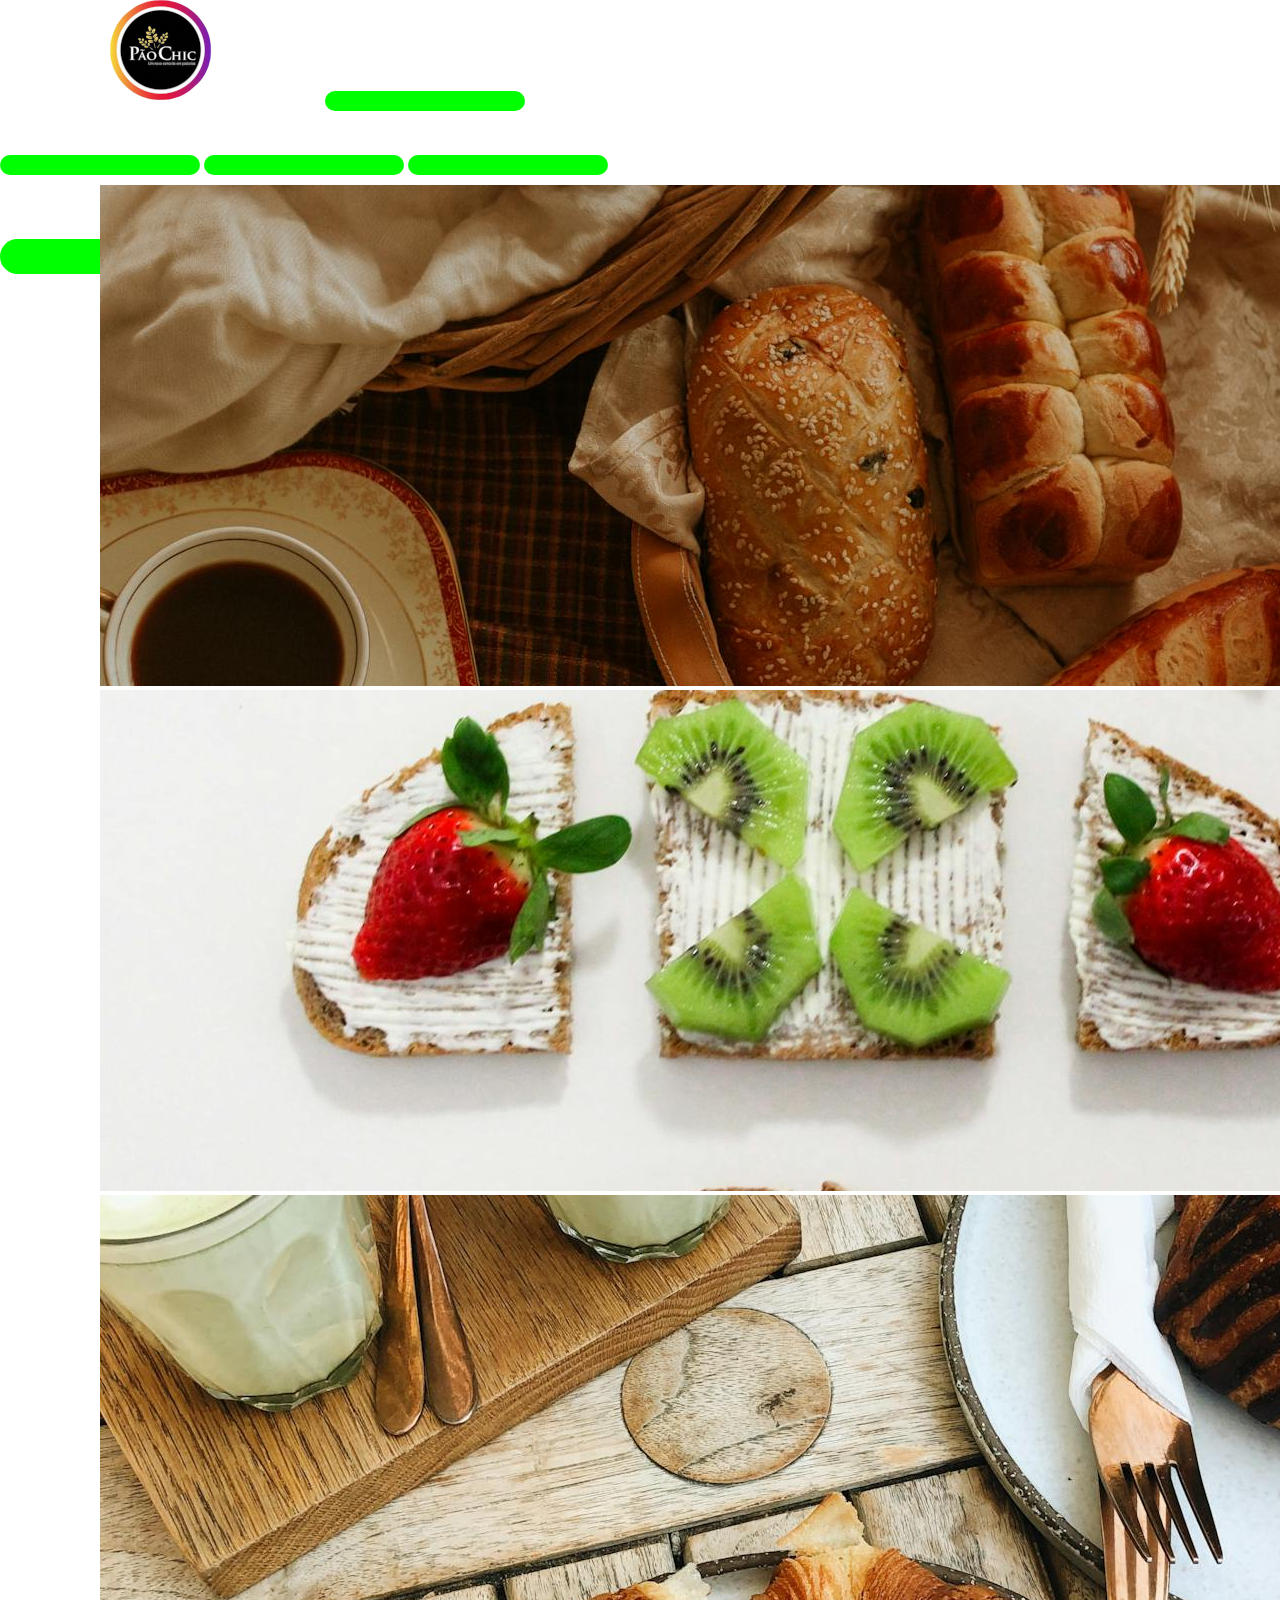
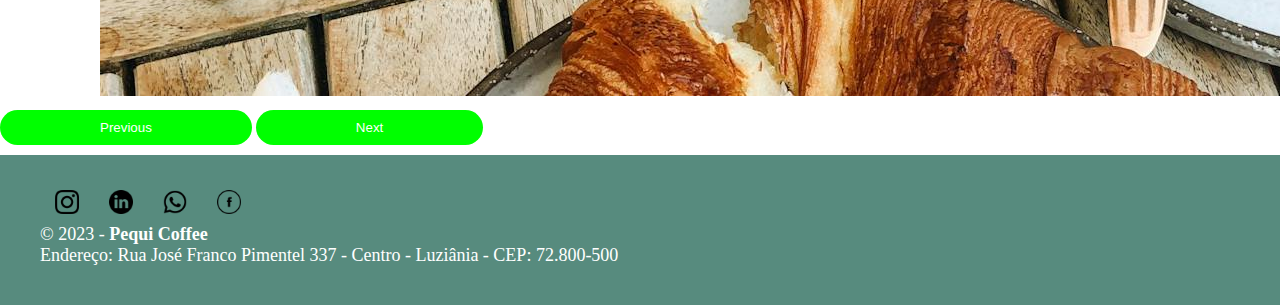
<file: index.html>
<!DOCTYPE html>
<html lang="pt-br">
<head>
    <meta charset="UTF-8">
    <meta http-equiv="X-UA-Compatible" content="IE=edge">
    <meta name="viewport" content="width=device-width, initial-scale=1.0">
    <meta name="author" content="Agis Maciel">
    <link href="https://cdn.jsdelivr.net/npm/bootstrap@5.0.2/dist/css/bootstrap.min.css" rel="stylesheet" integrity="sha384-EVSTQN3/azprG1Anm3QDgpJLIm9Nao0Yz1ztcQTwFspd3yD65VohhpuuCOmLASjC" crossorigin="anonymous">
    <link rel="stylesheet" href="./css/style.css">
    <link rel="stylesheet" href="./css/login2.css">
    <link rel="stylesheet" href="./css/registrar.css">
    <title>Login</title>
</head>
<body>
<header id="root" class="w-100 p-0 m-0">
  <nav>
    <nav class="navbar container-fluid navbar-expand-lg bg-secondary p-0 m-0 color:var(--verdeEscuro)">
        <div class="container-fluid justify-content-start p-2 m-0">
            <a class="navbar-brand p-0 m-0" href="index.html"><img src="./img/padariaicone_menor.png"></a>
            <button class="navbar-toggler" type="button" data-bs-toggle="collapse" data-bs-target="#navbarNav" aria-controls="navbarNav" aria-expanded="false" aria-label="Toggle navigation">
            <span class="navbar-toggler-icon"></span>
            </button>
              <div class="collapse navbar-collapse" id="navbarNav">
                <ul class="navbar-nav">
                  <li class="nav-item">
                    <a class="nav-link active" aria-current="page" href="index.html" style="color: var(--branco);">Home</a>
                  </li>
                  <li class="nav-item">
                    <a class="nav-link" href="catalogo.html" style="color: var(--branco);">Catálogo</a>
                  </li>
                  <li class="nav-item">
                    <a class="nav-link" href="sobreNos.html" style="color: var(--branco);">Sobre Nós</a>
                  </li>
                  <li class="nav-item">
                    <a class="nav-link" href="registrar.html" style="color: var(--branco);">Registrar</a>
                  </li>
                  <li class="nav-item">
                    <a class="nav-link" href="carrinho.html" style="color: var(--branco);">Comprar</a>
                  </li>  
                  <li class="nav-item">
                    <a class="nav-link" href="login2.html" style="color: var(--branco);">Entrar</a>
                  </li>               
                </ul>
              </div>
        </div>
              <div id="btn-menu">
                <form class="container-fluid">
                  <button class="btn btn-outline-light justify-content-end" type="button" >Menu</button>
                </form>
              </div>
      
    </nav>
</nav>  
</header>

  <div id="carouselExampleIndicators" class="container-fluid carousel slide w-100 p-0 m-0">
    <div class="carousel-indicators">
      <button type="button" data-bs-target="#carouselExampleIndicators" data-bs-slide-to="0" class="active" aria-current="true" aria-label="Slide 1"></button>
      <button type="button" data-bs-target="#carouselExampleIndicators" data-bs-slide-to="1" aria-label="Slide 2"></button>
      <button type="button" data-bs-target="#carouselExampleIndicators" data-bs-slide-to="2" aria-label="Slide 3"></button>
    </div>
    <div class="carousel-inner">
      <div class="carousel-item active">
        <img src="./img/cafe1.jpg" class="d-block w-100" alt="...">
      </div>
      <div class="carousel-item">
        <img src="./img/cafe4.jpg" class="d-block w-100" alt="...">
      </div>
      <div class="carousel-item">
        <img src="./img/cafe3.jpg" class="d-block w-100" alt="...">
      </div>
    </div>
    <button class="carousel-control-prev" type="button" data-bs-target="#carouselExampleIndicators" data-bs-slide="prev">
      <span class="carousel-control-prev-icon" aria-hidden="true"></span>
      <span class="visually-hidden">Previous</span>
    </button>
    <button class="carousel-control-next" type="button" data-bs-target="#carouselExampleIndicators" data-bs-slide="next">
      <span class="carousel-control-next-icon" aria-hidden="true"></span>
      <span class="visually-hidden">Next</span>
    </button>
  </div>
</main>
   


<footer class="container-fluid m-0 p-0">
  <div id="footer-menu">
    <img src="./img/instagram_blk.png" alt="Instagram">
    <img src="./img/linkedin _blk.png" alt="LinkedIn">
    <img src="./img/whatsapp_blk.png" alt="WhatsApp">
    <img src="./img/facebook_blk.png" alt="Facebook">
  </div>
       <p>&copy; 2023 - <strong>Pequi Coffee</strong> <br>Endereço: Rua José Franco Pimentel 337 - Centro - Luziânia - CEP: 72.800-500</p>
        
</footer>



      <script src="https://cdn.jsdelivr.net/npm/bootstrap@5.0.2/dist/js/bootstrap.bundle.min.js" integrity="sha384-MrcW6ZMFYlzcLA8Nl+NtUVF0sA7MsXsP1UyJoMp4YLEuNSfAP+JcXn/tWtIaxVXM" crossorigin="anonymous"></script>    
      <script src="https://cdn.jsdelivr.net/npm/@popperjs/core@2.9.2/dist/umd/popper.min.js" integrity="sha384-IQsoLXl5PILFhosVNubq5LC7Qb9DXgDA9i+tQ8Zj3iwWAwPtgFTxbJ8NT4GN1R8p" crossorigin="anonymous"></script>
      <script src="https://cdn.jsdelivr.net/npm/bootstrap@5.0.2/dist/js/bootstrap.min.js" integrity="sha384-cVKIPhGWiC2Al4u+LWgxfKTRIcfu0JTxR+EQDz/bgldoEyl4H0zUF0QKbrJ0EcQF" crossorigin="anonymous"></script>
</body>
</html>
</file>
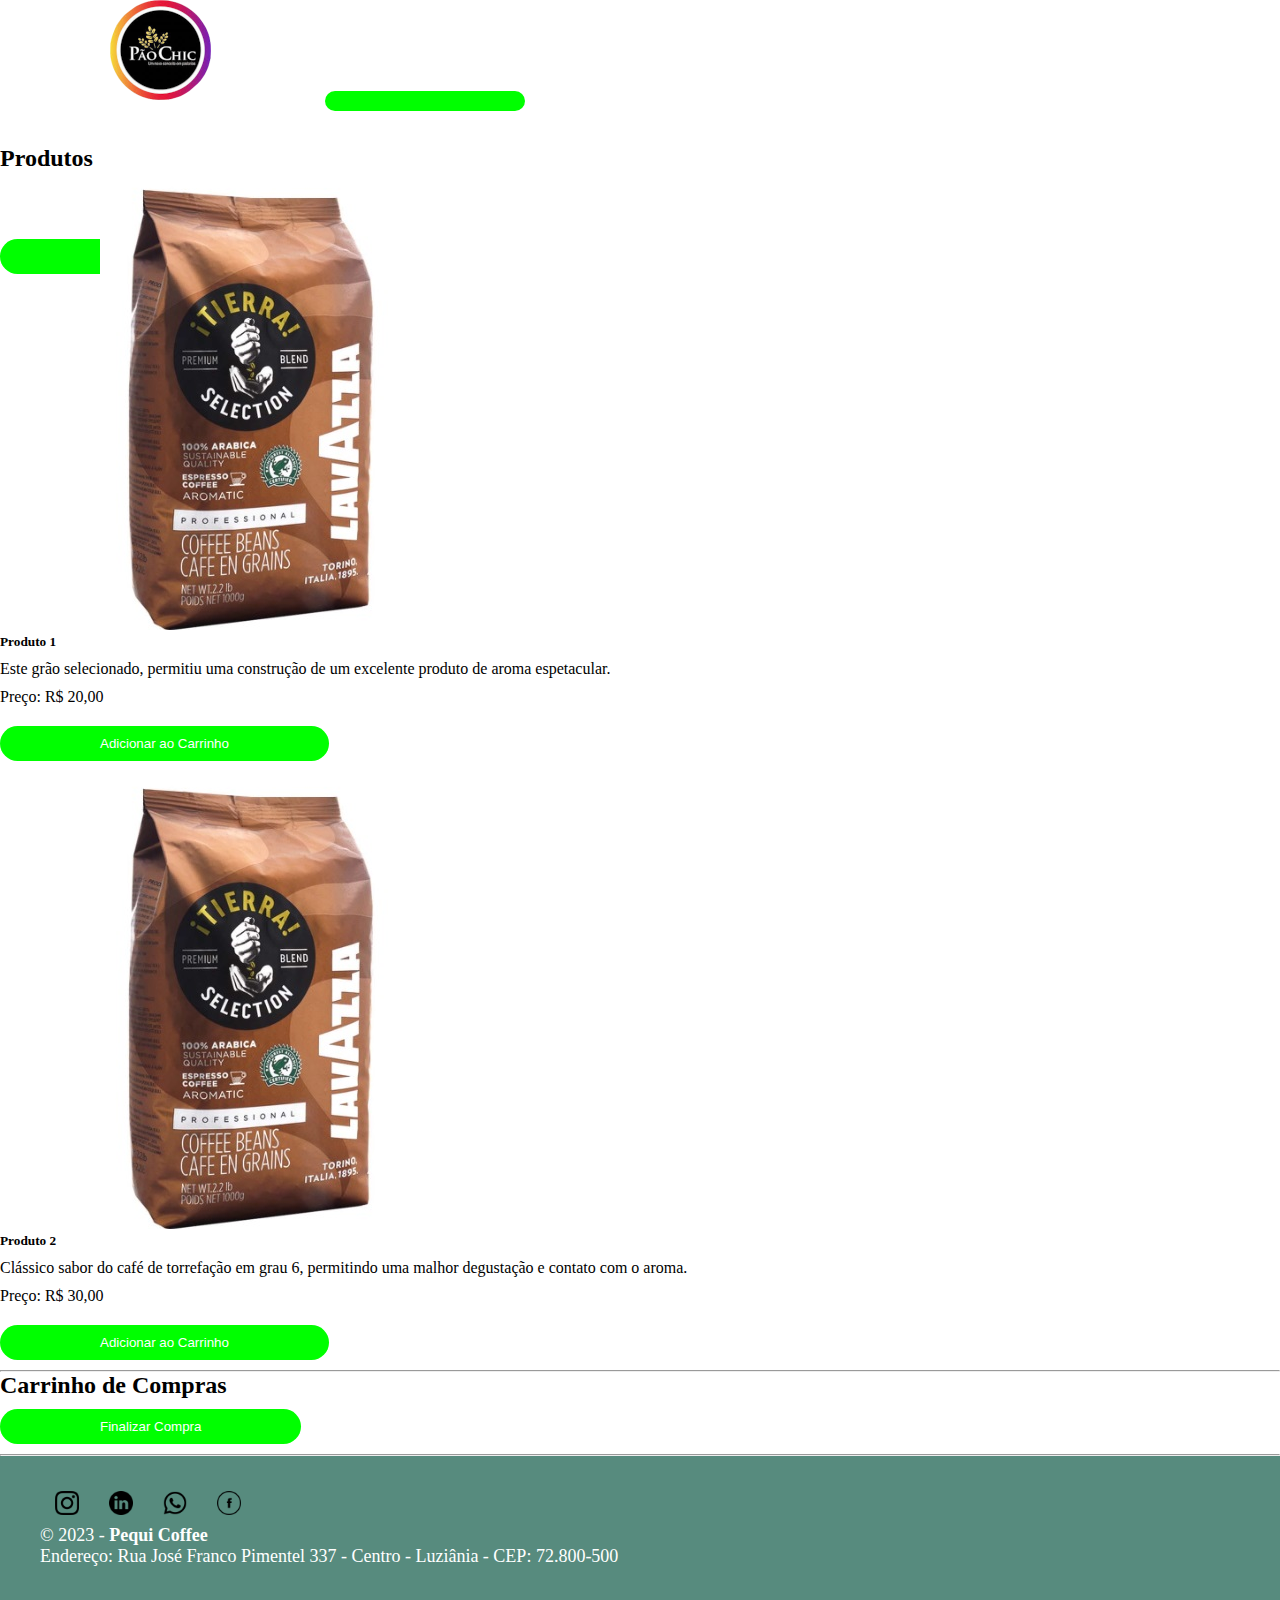
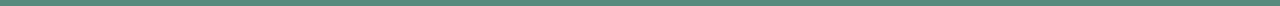
<file: carrinho.html>
<!DOCTYPE html>
<html lang="pt-br">
<head>
    <meta charset="UTF-8">
    <meta http-equiv="X-UA-Compatible" content="IE=edge">
    <meta name="viewport" content="width=device-width, initial-scale=1.0">
    <meta name="author" content="Agis Maciel">
    <link href="https://cdn.jsdelivr.net/npm/bootstrap@5.0.2/dist/css/bootstrap.min.css" rel="stylesheet" integrity="sha384-EVSTQN3/azprG1Anm3QDgpJLIm9Nao0Yz1ztcQTwFspd3yD65VohhpuuCOmLASjC" crossorigin="anonymous">
    <link rel="stylesheet" href="./css/style.css">
    <link rel="stylesheet" href="./css/login2.css">
    <link rel="stylesheet" href="./css/registrar.css">
    <title>Carrinho</title>
</head>
<body>
<header id="root" class="w-100 p-0 m-0">
  <nav>
    <nav class="navbar container-fluid navbar-expand-lg bg-secondary p-0 m-0 color:var(--verdeEscuro)">
        <div class="container-fluid justify-content-start p-2 m-0">
            <a class="navbar-brand p-0 m-0" href="index.html"><img src="./img/padariaicone_menor.png"></a>
            <button class="navbar-toggler" type="button" data-bs-toggle="collapse" data-bs-target="#navbarNav" aria-controls="navbarNav" aria-expanded="false" aria-label="Toggle navigation">
            <span class="navbar-toggler-icon"></span>
            </button>
              <div class="collapse navbar-collapse" id="navbarNav">
                <ul class="navbar-nav">
                  <li class="nav-item">
                    <a class="nav-link active" aria-current="page" href="index.html" style="color: var(--branco);">Home</a>
                  </li>
                  <li class="nav-item">
                    <a class="nav-link" href="catalogo.html" style="color: var(--branco);">Catálogo</a>
                  </li>
                  <li class="nav-item">
                    <a class="nav-link" href="sobreNos.html" style="color: var(--branco);">Sobre Nós</a>
                  </li>
                  <li class="nav-item">
                    <a class="nav-link" href="registrar.html" style="color: var(--branco);">Registrar</a>
                  </li>
                  <li class="nav-item">
                    <a class="nav-link" href="#" style="color: var(--branco);">Comprar</a>
                  </li>   
                  <li class="nav-item">
                    <a class="nav-link" href="login2.html" style="color: var(--branco);">Entrar</a>
                  </li>             
                </ul>
              </div>
        </div>
              <div id="btn-menu">
                <form class="container-fluid">
                  <button class="btn btn-outline-light justify-content-end" type="button" >Menu</button>
                </form>
              </div>
      
    </nav>
</nav>  
</header>
<body>

    <div class="container mt-5">
        <h2>Produtos</h2>
        <div class="row">
            <div class="col-md-4">
                <div class="card">
                    <img src="./img/cafe21.jpg" class="card-img-top" alt="Produto 1">
                    <div class="card-body">
                        <h5 class="card-title">Produto 1</h5>
                        <p class="card-text">Este grão selecionado, permitiu uma construção de um excelente produto de aroma espetacular.</p>
                        <p class="card-text price">Preço: R$ 20,00</p>
                        <button class="btn btn-primary addToCart" data-product="Produto 1">Adicionar ao Carrinho</button>
                    </div>
                </div>
            </div>
            <div class="col-md-4">
                <div class="card">
                    <img src="./img/cafe21.jpg" class="card-img-top" alt="Produto 2">
                    <div class="card-body">
                        <h5 class="card-title">Produto 2</h5>
                        <p class="card-text">Clássico sabor do café de torrefação em grau 6, permitindo uma malhor degustação e contato com o aroma.</p>
                        <p class="card-text price">Preço: R$ 30,00</p>
                        <button class="btn btn-primary addToCart" data-product="Produto 2">Adicionar ao Carrinho</button>
                    </div>
                </div>
            </div>
            <!-- Adicione mais produtos conforme necessário -->
        </div>
        <hr>
        <div class="container mt-5">
            <h2>Carrinho de Compras</h2>
            <ul id="cart" class="list-group">
                <!-- Itens do carrinho serão exibidos aqui -->
            </ul>
            <button class="btn btn-success mt-3" id="checkout">Finalizar Compra</button>
        </div>
    
        <hr>
    
       
    </div>
   


<footer class="container-fluid m-0 p-0">
  <div id="footer-menu">
    <img src="./img/instagram_blk.png" alt="Instagram">
    <img src="./img/linkedin _blk.png" alt="LinkedIn">
    <img src="./img/whatsapp_blk.png" alt="WhatsApp">
    <img src="./img/facebook_blk.png" alt="Facebook">
  </div>
       <p>&copy; 2023 - <strong>Pequi Coffee</strong> <br>Endereço: Rua José Franco Pimentel 337 - Centro - Luziânia - CEP: 72.800-500</p>
        
</footer>



      <script src="https://cdn.jsdelivr.net/npm/bootstrap@5.0.2/dist/js/bootstrap.bundle.min.js" integrity="sha384-MrcW6ZMFYlzcLA8Nl+NtUVF0sA7MsXsP1UyJoMp4YLEuNSfAP+JcXn/tWtIaxVXM" crossorigin="anonymous"></script>    
      <script src="https://cdn.jsdelivr.net/npm/@popperjs/core@2.9.2/dist/umd/popper.min.js" integrity="sha384-IQsoLXl5PILFhosVNubq5LC7Qb9DXgDA9i+tQ8Zj3iwWAwPtgFTxbJ8NT4GN1R8p" crossorigin="anonymous"></script>
      <script src="https://cdn.jsdelivr.net/npm/bootstrap@5.0.2/dist/js/bootstrap.min.js" integrity="sha384-cVKIPhGWiC2Al4u+LWgxfKTRIcfu0JTxR+EQDz/bgldoEyl4H0zUF0QKbrJ0EcQF" crossorigin="anonymous"></script>
      <script>
        $(document).ready(function () {
        const cart = [];

        $('.addToCart').on('click', function () {
            const productName = $(this).data('product');
            const price = getPrice($(this).closest('.card-body'));
            cart.push({ productName, price });
            updateCart();
        });

        function getPrice(element) {
            return element.find('.price').text().replace('Preço: ', '').trim();
        }

        function updateCart() {
            const cartList = $('#cart');
            cartList.empty();
            for (const item of cart) {
                const listItem = $('<li class="list-group-item"></li>').text(`${item.productName} - Preço: ${item.price}`);
                cartList.append(listItem);
            }
        }
    });

    $(document).ready(function () {
        const cart = [];

        $('.addToCart').on('click', function () {
            const productName = $(this).data('product');
            const price = getPrice($(this).closest('.card-body'));
            cart.push({ productName, price });
            updateCart();
        });

        function getPrice(element) {
            return element.find('.price').text().replace('Preço: ', '').trim();
        }

        function updateCart() {
            const cartList = $('#cart');
            cartList.empty();
            for (const item of cart) {
                const listItem = $('<li class="list-group-item"></li>').text(`${item.productName} - Preço: ${item.price}`);
                cartList.append(listItem);
            }
        }

        $('#checkout').on('click', function () {
            // Redireciona para a página de confirmação
            window.location.href = 'confirmacao.html';
        });
    });

       $(document).ready(function () {
        const cart = [];

        $('.addToCart').on('click', function () {
            const productName = $(this).data('product');
            const price = getPrice($(this).closest('.card-body'));
            cart.push({ productName, price });
            updateCart();
        });

        function getPrice(element) {
            return element.find('.price').text().replace('Preço: ', '').trim();
        }

        function updateCart() {
            const cartList = $('#cart');
            cartList.empty();
            for (const item of cart) {
                const listItem = $('<li class="list-group-item"></li>').text(`${item.productName} - Preço: ${item.price}`);
                cartList.append(listItem);
            }
        }

        $('#checkout').on('click', function () {
            // Redireciona para a página de confirmação
            window.location.href = 'confirmacao.html';
        });
    });
      </script>
</body>
</html>
</file>
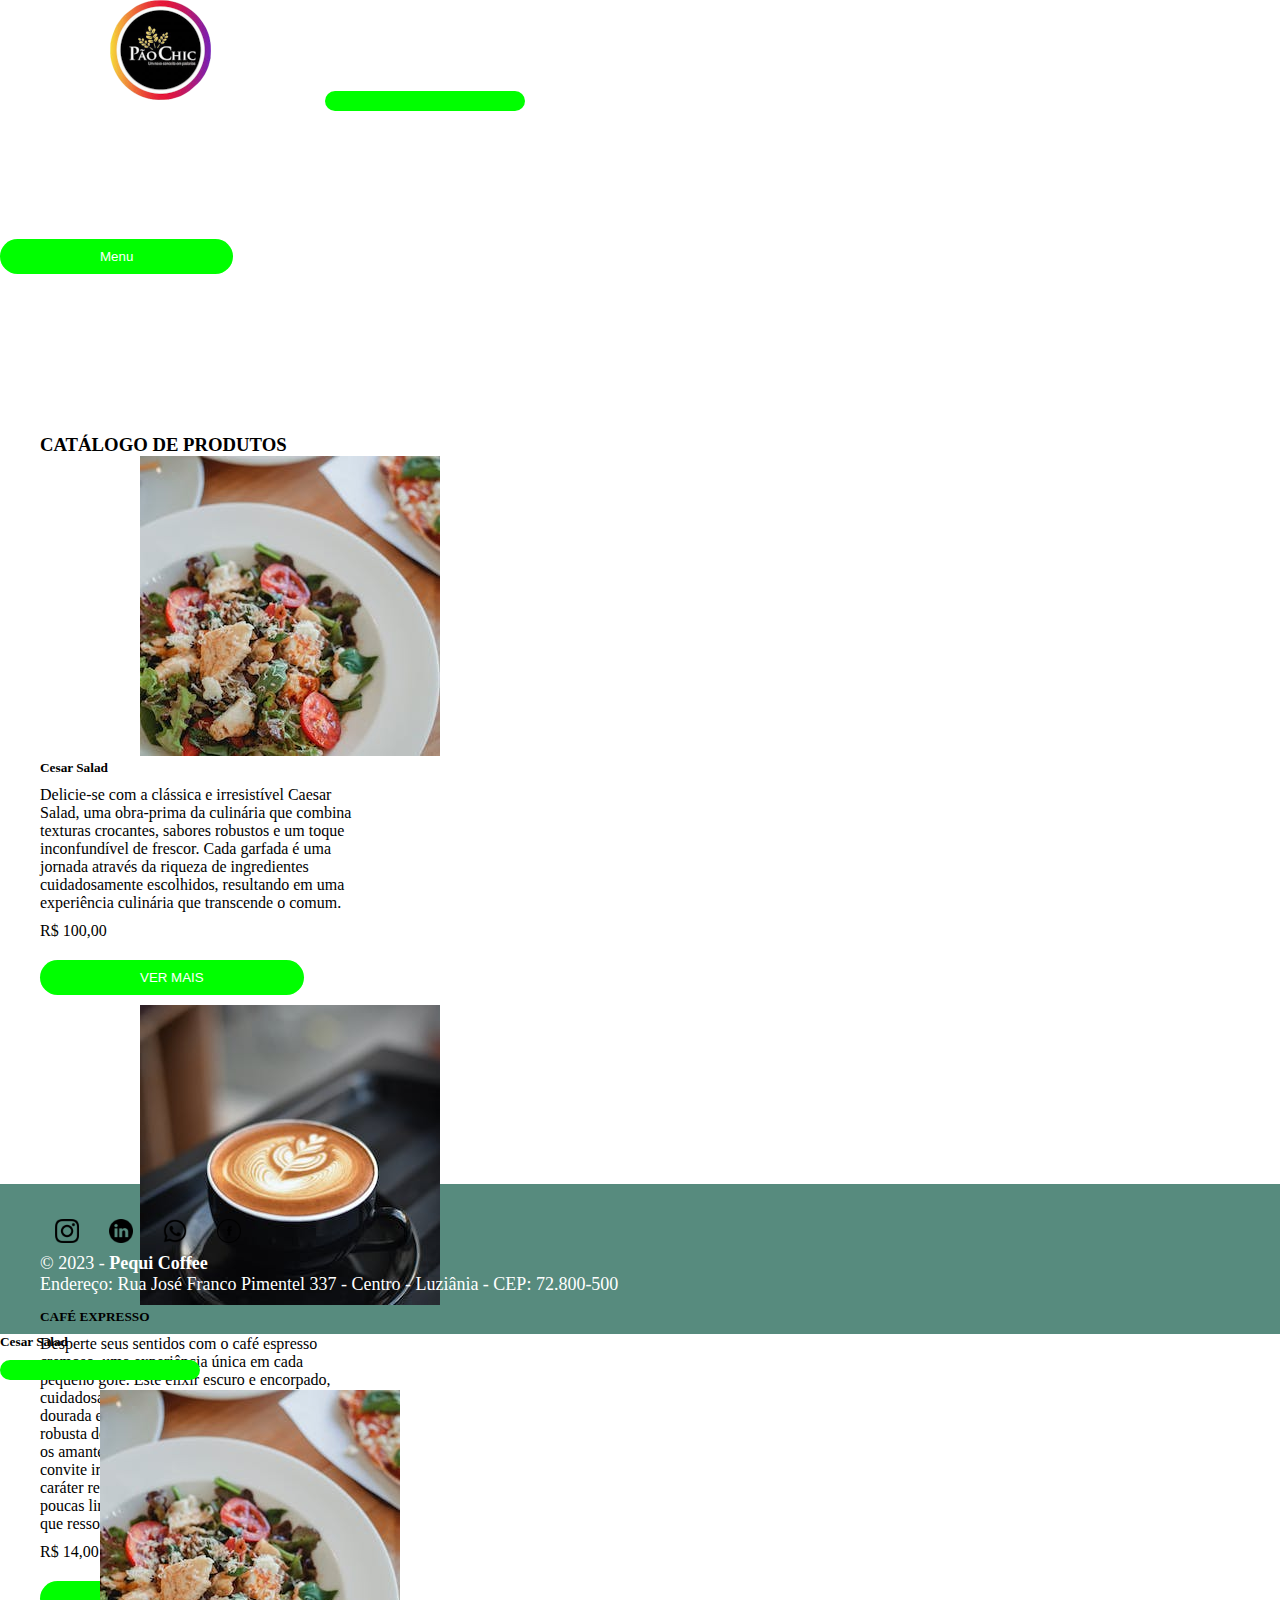
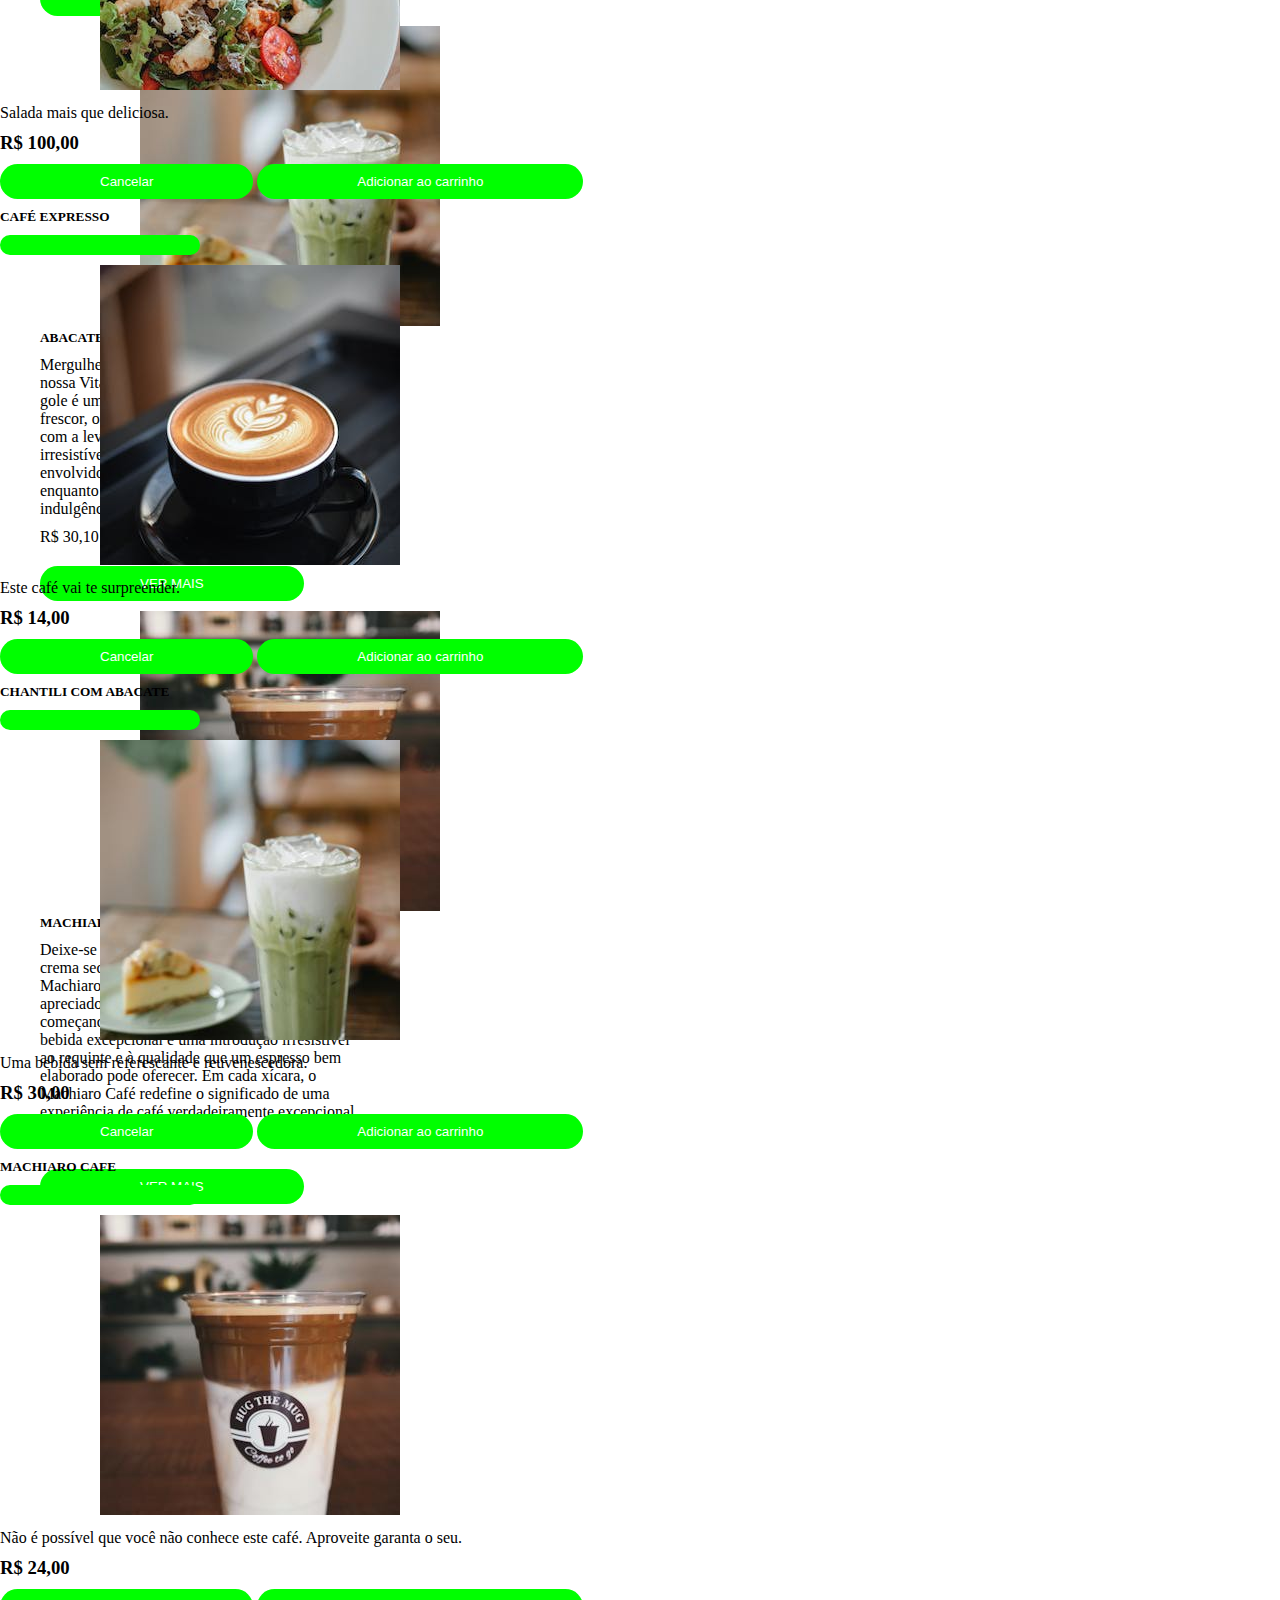
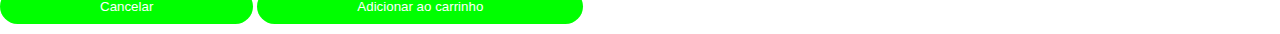
<file: catalogo.html>
<!DOCTYPE html>
<html lang="pt-br">
<head>
    <meta charset="UTF-8">
    <meta http-equiv="X-UA-Compatible" content="IE=edge">
    <meta name="viewport" content="width=device-width, initial-scale=1.0">
    <meta name="author" content="Agis Maciel">
    <link href="https://cdn.jsdelivr.net/npm/bootstrap@5.0.2/dist/css/bootstrap.min.css" rel="stylesheet" integrity="sha384-EVSTQN3/azprG1Anm3QDgpJLIm9Nao0Yz1ztcQTwFspd3yD65VohhpuuCOmLASjC" crossorigin="anonymous">
    <link rel="stylesheet" href="./css/style.css">
    <link rel="stylesheet" href="./css/login2.css">
    <link rel="stylesheet" href="./css/registrar.css">
    <title>Catálogo</title>
</head>
<body>

    <nav id="root">
        <nav class="navbar navbar-expand-lg bg-secondary p-0 m-0 color:var(--verdeEscuro)">
            <div class="container-fluid justify-content-start p-0 m-0">
                <a class="navbar-brand p-0 m-0" href="index.html"><img src="./img/padariaicone_menor.png"></a>
                <button class="navbar-toggler" type="button" data-bs-toggle="collapse" data-bs-target="#navbarNav" aria-controls="navbarNav" aria-expanded="false" aria-label="Toggle navigation">
                <span class="navbar-toggler-icon"></span>
                </button>
                  <div class="collapse navbar-collapse" id="navbarNav">
                    <ul class="navbar-nav">
                      <li class="nav-item">
                        <a class="nav-link active" aria-current="page" href="index.html" style="color: var(--branco);">Home</a>
                      </li>
                      <li class="nav-item">
                        <a class="nav-link" href="catalogo.html" style="color: var(--branco);">Catálogo</a>
                      </li>
                      <li class="nav-item">
                        <a class="nav-link" href="sobreNos.html" style="color: var(--branco);">Sobre Nós</a>
                      </li>
                      <li class="nav-item">
                        <a class="nav-link" href="registrar.html" style="color: var(--branco);">Registrar</a>
                      </li>
                      <li class="nav-item">
                        <a class="nav-link" href="carrinho.html" style="color: var(--branco);">Comprar</a>
                      </li>   
                      <li class="nav-item">
                        <a class="nav-link" href="login2.html" style="color: var(--branco);">Entrar</a>
                      </li>               
                    </ul>
                  </div>
            </div>
                  <div id="btn-menu">
                    <form class="container-fluid">
                      <button class="btn btn-outline-light justify-content-end" type="button" >Menu</button>
                    </form>
                  </div>
          
        </nav>
  </nav>  

<main id="maincatalogo" class="container-fluid  p-0 m-0 my-0 mx-0">
   
    <section id="catalogoSection" class="conteiner-fluid p-0 my-1 mx-0 text-center">   
           
        <h3 class="my-4" style="color:var(--laranja)">CATÁLOGO DE PRODUTOS</H3>
            <div id="catalogoProdutos" class="container-fluid d-flex justify-content-center gap-4">
            <!-- card COLEIRA -->
            <div class="card p-2 text-center" style="width: 20rem; border-radius: 0%;">
                <img style="border-radius: 0%;" src="./img/CesarSalad.jpg"  class="card-img-top" alt="Um cachorro com coleira peitoral">
                <div class="card-body">
                  <h5  class="card-title" style="color:var(--laranja)">Cesar Salad</h5>
                  <p class="card-text">Delicie-se com a clássica e irresistível Caesar Salad, uma obra-prima da culinária que combina texturas crocantes, sabores robustos e um toque inconfundível de frescor. Cada garfada é uma jornada através da riqueza de ingredientes cuidadosamente escolhidos, resultando em uma experiência culinária que transcende o comum.</p>
                  <p class="card-title" style="color:var(--preto)">R$ 100,00</p>
                  <button type="button" class="btn btn-primary" data-bs-toggle="modal" data-bs-target="#CesarSalad">
                    VER MAIS
                  </button>
                </div>
              </div>
              <!-- card COMIDA -->
              <div class="card p-2 text-center" style="width: 20rem; border-radius: 0%;">
                <img style="border-radius: 0%;" src="./img/CAFEPro.jpg" class="card-img-top" alt="Um cachorro com coleira peitoral">
                <div class="card-body">
                  <h5  class="card-title" style="color:var(--laranja)">CAFÉ EXPRESSO</h5>
                  <p class="card-text">Desperte seus sentidos com o café espresso cremoso, uma experiência única em cada pequeno gole. Este elixir escuro e encorpado, cuidadosamente extraído, revela uma crema dourada e sedosa, encapsulando a intensidade robusta do café. Uma verdadeira celebração para os amantes de café, sua cremosidade é um convite irresistível a explorar a profundidade e o caráter refinado de um espresso autêntico. Em poucas linhas, entregamos uma jornada de sabor que ressoa longamente após a última gota..</p>
                  <p class="card-title" style="color:var(--preto)">R$ 14,00</p>
                  <button type="button" class="btn btn-primary" data-bs-toggle="modal" data-bs-target="#cafeExpresso">
                    VER MAIS
                  </button>
                </div>
              </div>

              <!-- card DISCO  -->
              <div class="card p-2 text-center" style="width: 20rem; border-radius: 0%;">
                <img style="border-radius: 0%;" src="./img/CremeAbacate.jpg" class="card-img-top" alt="Um cachorro com coleira peitoral">
                <div class="card-body">
                  <h5  class="card-title" style="color:var(--laranja)">ABACATE CHANTI</h5>
                  <p class="card-text">Mergulhe em uma experiência celestial com a nossa Vitamina de Abacate com Chantili. Cada gole é uma fusão perfeita de cremosidade e frescor, onde a suavidade do abacate se encontra com a leveza do chantili para criar um deleite irresistível. A cada colherada, você será envolvido pela textura aveludada do abacate, enquanto o chantili acrescenta uma nuvem de indulgência.</p>
                  <p class="card-title" style="color:var(--preto)">R$ 30,10</p>
                  <button type="button" class="btn btn-primary" data-bs-toggle="modal" data-bs-target="#abacateChanti">
                    VER MAIS
                  </button>
                </div>
              </div>

              <!-- card CASINHA-->
              <div class="card p-2 text-center" style="width: 20rem; border-radius: 0%;">
                <img style="border-radius: 0%;" src="./img/MachiaroCafe.jpg" class="card-img-top" alt="Um cachorro com coleira peitoral">
                <div class="card-body">
                  <h5  class="card-title" style="color:var(--laranja)">MACHIARO CAFÉ</h5>
                  <p class="card-text">Deixe-se envolver pelo aroma cativante, pela crema sedosa e pela
                     experiência única que o Machiaro Café proporciona. Seja você um apreciador experiente
                      ou alguém que está começando a explorar o mundo do café, essa bebida excepcional é uma
                       introdução irresistível ao requinte e à qualidade que um espresso bem elaborado pode
                        oferecer. Em cada xícara, o Machiaro Café redefine o significado de uma experiência
                         de café verdadeiramente excepcional.





                  </p>
                  <p class="card-title" style="color:var(--preto)">R$ 24,00</p>
                  <button type="button" class="btn btn-primary" data-bs-toggle="modal" data-bs-target="#machiaroCafe">
                    VER MAIS
                  </button>
                </div>
              </div>


            </div>   
    </section>

 </main>

<footer class="container-fluid m-0 p-0">
  <div id="footer-menu">
    <img src="./img/instagram_blk.png" alt="Instagram">
    <img src="./img/linkedin _blk.png" alt="LinkedIn">
    <img src="./img/whatsapp_blk.png" alt="WhatsApp">
    <img src="./img/facebook_blk.png" alt="Facebook">
  </div>
       <p>&copy; 2023 - <strong>Pequi Coffee</strong> <br>Endereço: Rua José Franco Pimentel 337 - Centro - Luziânia - CEP: 72.800-500</p>       
</footer>



<!-- modal Cesar Salad -->
<div class="modal" tabindex="-1" id="CesarSalad">
    <div class="modal-dialog">
      <div class="modal-content">
        <div class="modal-header">
          <h5 class="modal-title" style="color:var(--laranja)">Cesar Salad</h5>
          <button type="button" class="btn-close" data-bs-dismiss="modal" aria-label="Close"></button>
        </div>
        <div class="modal-body">
            <img class="w-100" src="./img/CesarSalad.jpg" alt="">
          <p>Salada mais que deliciosa.</p>
          <h3 style="color:var(--verde)">R$ 100,00</h3>
        </div>
        <div class="modal-footer">
          <button type="button" class="btn btn-danger" data-bs-dismiss="modal">Cancelar</button>
          <button type="button" class="btn btn-succsess">Adicionar ao carrinho</button>
        </div>
      </div>
    </div>
  </div>
</div>

<!-- modal cefé expresso -->
<div class="modal" tabindex="-1" id="cafeExpresso">
    <div class="modal-dialog">
      <div class="modal-content">
        <div class="modal-header">
          <h5 class="modal-title" style="color:var(--laranja)">CAFÉ EXPRESSO</h5>
          <button type="button" class="btn-close" data-bs-dismiss="modal" aria-label="Close"></button>
        </div>
        <div class="modal-body">
            <img class="w-100" src="./img/CAFEPro.jpg" alt="">
          <p>Este café vai te surpreender.</p>
          <h3 style="color:var(--verde)">R$ 14,00</h3>
        </div>
        <div class="modal-footer">
          <button type="button" class="btn btn-danger" data-bs-dismiss="modal">Cancelar</button>
          <button type="button" class="btn btn-succsess">Adicionar ao carrinho</button>
        </div>
      </div>
    </div>
  </div>
</div>

<!-- modal Abacate chanti -->
<div class="modal" tabindex="-1" id="abacateChanti">
    <div class="modal-dialog">
      <div class="modal-content">
        <div class="modal-header">
          <h5 class="modal-title" style="color:var(--laranja)">CHANTILI COM ABACATE</h5>
          <button type="button" class="btn-close" data-bs-dismiss="modal" aria-label="Close"></button>
        </div>
        <div class="modal-body">
            <img class="w-100" src="./img/CremeAbacate.jpg" alt="">
          <p>Uma bebida sem referescante e reuvenescedora.</p>
          <h3 style="color:var(--verde)">R$ 30,00</h3>
        </div>
        <div class="modal-footer">
          <button type="button" class="btn btn-danger" data-bs-dismiss="modal">Cancelar</button>
          <button type="button" class="btn btn-succsess">Adicionar ao carrinho</button>
        </div>
      </div>
    </div>
  </div>
</div>

<!-- modal Machiaro café -->
<div class="modal" tabindex="-1" id="machiaroCafe">
    <div class="modal-dialog">
      <div class="modal-content">
        <div class="modal-header">
          <h5 class="modal-title" style="color:var(--laranja)">MACHIARO CAFE</h5>
          <button type="button" class="btn-close" data-bs-dismiss="modal" aria-label="Close"></button>
        </div>
        <div class="modal-body">
            <img class="w-100" src="./img/MachiaroCafe.jpg" alt="">
          <p>Não é possível que você não conhece este café. Aproveite garanta o seu.</p>
          <h3 style="color:var(--verde)">R$ 24,00</h3>
        </div>
        <div class="modal-footer">
          <button type="button" class="btn btn-danger" data-bs-dismiss="modal">Cancelar</button>
          <button type="button" class="btn btn-succsess">Adicionar ao carrinho</button>
        </div>
      </div>
    </div>
  </div>
</div>



























      <script src="https://cdn.jsdelivr.net/npm/bootstrap@5.0.2/dist/js/bootstrap.bundle.min.js" integrity="sha384-MrcW6ZMFYlzcLA8Nl+NtUVF0sA7MsXsP1UyJoMp4YLEuNSfAP+JcXn/tWtIaxVXM" crossorigin="anonymous"></script>    
      <script src="https://cdn.jsdelivr.net/npm/@popperjs/core@2.9.2/dist/umd/popper.min.js" integrity="sha384-IQsoLXl5PILFhosVNubq5LC7Qb9DXgDA9i+tQ8Zj3iwWAwPtgFTxbJ8NT4GN1R8p" crossorigin="anonymous"></script>
      <script src="https://cdn.jsdelivr.net/npm/bootstrap@5.0.2/dist/js/bootstrap.min.js" integrity="sha384-cVKIPhGWiC2Al4u+LWgxfKTRIcfu0JTxR+EQDz/bgldoEyl4H0zUF0QKbrJ0EcQF" crossorigin="anonymous"></script>
      <script src="./js/index.js"></script>
</body>
</html>
</file>
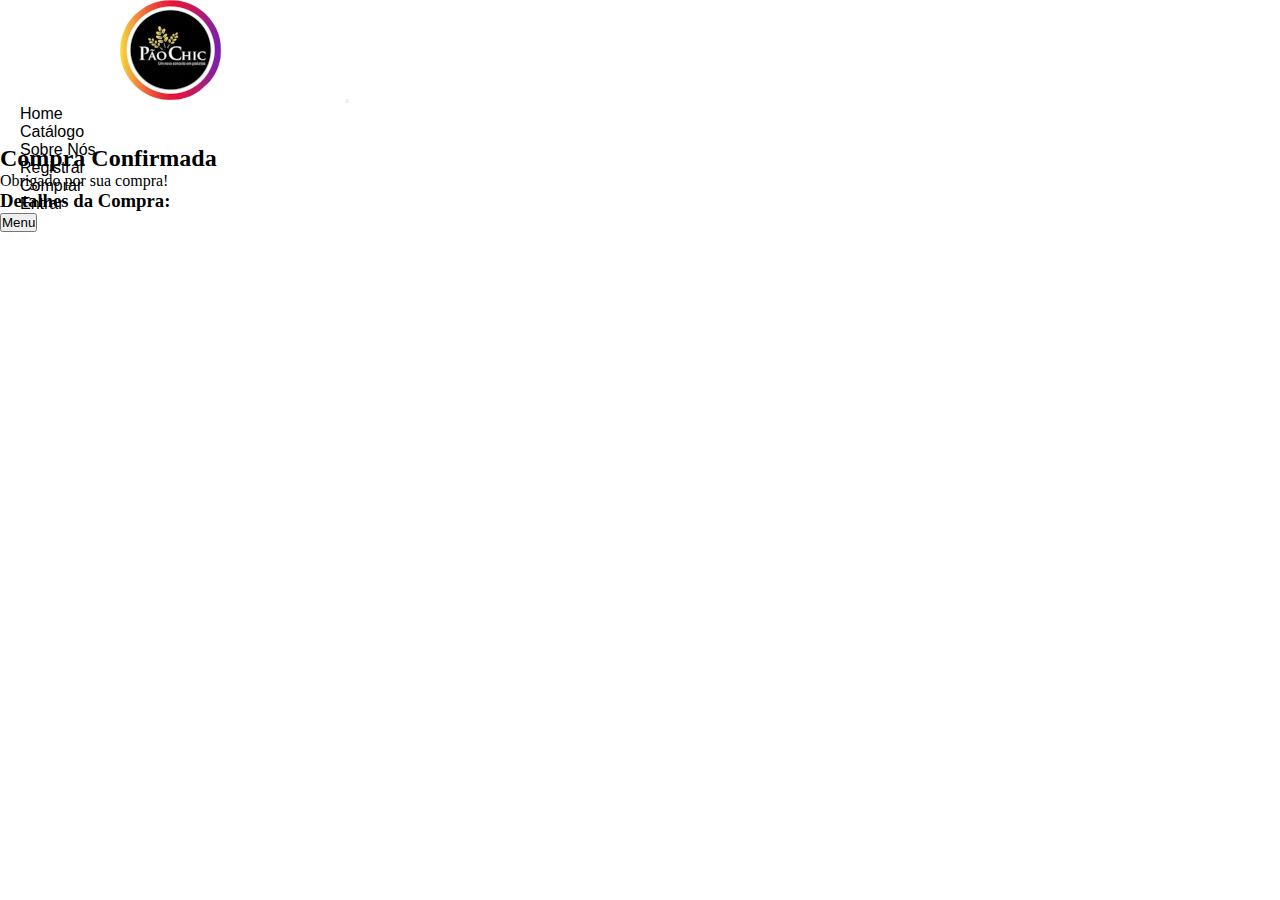
<file: confirmacao.html>
<!DOCTYPE html>
<html lang="pt-br">
<head>
    <meta charset="UTF-8">
    <meta name="viewport" content="width=device-width, initial-scale=1.0">
    <link href="https://cdn.jsdelivr.net/npm/bootstrap@5.0.2/dist/css/bootstrap.min.css" rel="stylesheet" integrity="sha384-EVSTQN3/azprG1Anm3QDgpJLIm9Nao0Yz1ztcQTwFspd3yD65VohhpuuCOmLASjC" crossorigin="anonymous">
    <link rel="stylesheet" href="./css/style.css">
    <title>Confirmação de Compra</title>
    <style>
        /* Adicione estilos personalizados aqui, se necessário */
    </style>
</head>
<body>
    <header id="root" class="w-100 p-0 m-0">
        <nav>
          <nav class="navbar container-fluid navbar-expand-lg bg-secondary p-0 m-0 color:var(--verdeEscuro)">
              <div class="container-fluid justify-content-start p-2 m-0">
                  <a class="navbar-brand p-0 m-0" href="index.html"><img src="./img/padariaicone_menor.png"></a>
                  <button class="navbar-toggler" type="button" data-bs-toggle="collapse" data-bs-target="#navbarNav" aria-controls="navbarNav" aria-expanded="false" aria-label="Toggle navigation">
                  <span class="navbar-toggler-icon"></span>
                  </button>
                    <div class="collapse navbar-collapse" id="navbarNav">
                      <ul class="navbar-nav">
                        <li class="nav-item">
                          <a class="nav-link active" aria-current="page" href="index.html" style="color: var(--branco);">Home</a>
                        </li>
                        <li class="nav-item">
                          <a class="nav-link" href="catalogo.html" style="color: var(--branco);">Catálogo</a>
                        </li>
                        <li class="nav-item">
                          <a class="nav-link" href="sobreNos.html" style="color: var(--branco);">Sobre Nós</a>
                        </li>
                        <li class="nav-item">
                          <a class="nav-link" href="registrar.html" style="color: var(--branco);">Registrar</a>
                        </li>
                        <li class="nav-item">
                          <a class="nav-link" href="carrinho.html" style="color: var(--branco);">Comprar</a>
                        </li>  
                        <li class="nav-item">
                          <a class="nav-link" href="login2.html" style="color: var(--branco);">Entrar</a>
                        </li>               
                      </ul>
                    </div>
              </div>
                    <div id="btn-menu">
                      <form class="container-fluid">
                        <button class="btn btn-outline-light justify-content-end" type="button" >Menu</button>
                      </form>
                    </div>
            
          </nav>
      </nav>  
      </header>

<div class="container mt-5">
    <h2>Compra Confirmada</h2>
    <p>Obrigado por sua compra!</p>
    <h3>Detalhes da Compra:</h3>
    <ul id="confirmation" class="list-group">
        <!-- Detalhes da compra serão exibidos aqui -->
    </ul>
</div>

<script src="https://cdn.jsdelivr.net/npm/bootstrap@5.0.2/dist/js/bootstrap.bundle.min.js" integrity="sha384-MrcW6ZMFYlzcLA8Nl+NtUVF0sA7MsXsP1UyJoMp4YLEuNSfAP+JcXn/tWtIaxVXM" crossorigin="anonymous"></script>    
<script src="https://cdn.jsdelivr.net/npm/@popperjs/core@2.9.2/dist/umd/popper.min.js" integrity="sha384-IQsoLXl5PILFhosVNubq5LC7Qb9DXgDA9i+tQ8Zj3iwWAwPtgFTxbJ8NT4GN1R8p" crossorigin="anonymous"></script>
<script src="https://cdn.jsdelivr.net/npm/bootstrap@5.0.2/dist/js/bootstrap.min.js" integrity="sha384-cVKIPhGWiC2Al4u+LWgxfKTRIcfu0JTxR+EQDz/bgldoEyl4H0zUF0QKbrJ0EcQF" crossorigin="anonymous"></script>
<script>
    $(document).ready(function () {
        const cart = JSON.parse(localStorage.getItem('cart')) || [];

        function updateConfirmation() {
            const confirmationList = $('#confirmation');
            confirmationList.empty();
            for (const item of cart) {
                const listItem = $('<li class="list-group-item"></li>').text(`${item.productName} - Preço: ${item.price}`);
                confirmationList.append(listItem);
            }
        }

        updateConfirmation();
        localStorage.removeItem('cart'); // Limpar carrinho após confirmação
    });
</script>

</body>
</html>
</file>
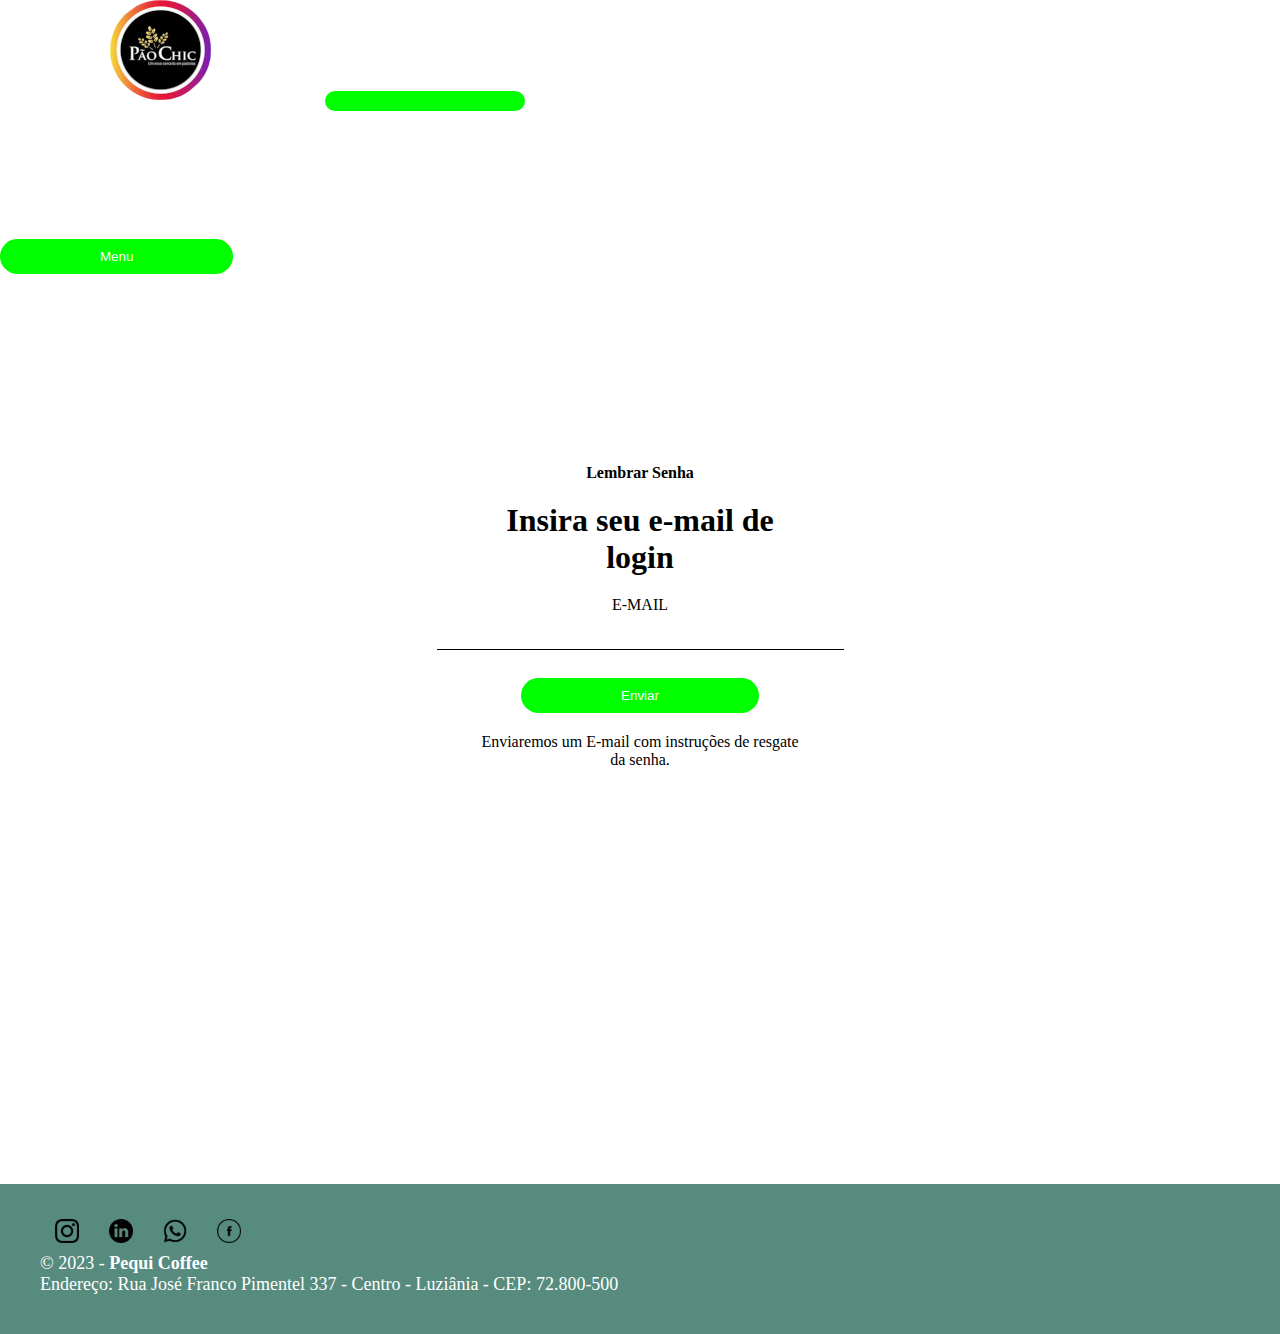
<file: esqueceusenha.html>
<!DOCTYPE html>
<html lang="pt-br">
<head>
    <meta charset="UTF-8">
    <meta name="viewport" content="width=device-width, initial-scale=1.0">
    <meta name="author" content="Agis Maciel">
    <link href="https://cdn.jsdelivr.net/npm/bootstrap@5.0.2/dist/css/bootstrap.min.css" rel="stylesheet" integrity="sha384-EVSTQN3/azprG1Anm3QDgpJLIm9Nao0Yz1ztcQTwFspd3yD65VohhpuuCOmLASjC" crossorigin="anonymous">
    <link rel="stylesheet" href="./css/style.css">
    <link rel="stylesheet" href="./css/login2.css">
    <title>Esqueceu a Senha</title>
</head>
<body>
    <nav id="root">
        <nav class="navbar navbar-expand-lg bg-secondary p-0 m-0 color:var(--verdeEscuro)">
            <div class="container-fluid justify-content-start p-0 m-0">
                <a class="navbar-brand p-0 m-0" href="index.html"><img src="./img/padariaicone_menor.png"></a>
                <button class="navbar-toggler" type="button" data-bs-toggle="collapse" data-bs-target="#navbarNav" aria-controls="navbarNav" aria-expanded="false" aria-label="Toggle navigation">
                <span class="navbar-toggler-icon"></span>
                </button>
                  <div class="collapse navbar-collapse" id="navbarNav">
                    <ul class="navbar-nav">
                      <li class="nav-item">
                        <a class="nav-link active" aria-current="page" href="index.html" style="color: var(--branco);">Home</a>
                      </li>
                      <li class="nav-item">
                        <a class="nav-link" href="catalogo.html" style="color: var(--branco);">Catálogo</a>
                      </li>
                      <li class="nav-item">
                        <a class="nav-link" href="sobreNos.html" style="color: var(--branco);">Sobre Nós</a>
                      </li>
                      <li class="nav-item">
                        <a class="nav-link" href="registrar.html" style="color: var(--branco);">Registrar</a>
                      </li>
                      <li class="nav-item">
                        <a class="nav-link" href="carrinho.html" style="color: var(--branco);">Comprar</a>
                      </li>  
                      <li class="nav-item">
                        <a class="nav-link" href="login2.html" style="color: var(--branco);">Entrar</a>
                      </li>               
                    </ul>
                  </div>
            </div>
                  <div id="btn-menu">
                    <form class="container-fluid">
                      <button class="btn btn-outline-light justify-content-end" type="button" >Menu</button>
                    </form>
                  </div>
          
        </nav>
  </nav>  

    <main>
        <div id="bloco_login">
          <h4>Lembrar Senha</h4>
          <h1>Insira seu e-mail de login</h1>
          <label for="email" name="return_email">E-MAIL</label>
          <input type="text" id="email">
      <br>
          
          <button id="btn_entrar" type="submit">Enviar</button>
      
          <p>Enviaremos um E-mail com instruções de resgate da senha.</p>
      
        </div>
      </main>
      

      <footer class="container-fluid m-0 p-0">
        <div id="footer-menu">
        <img src="./img/instagram_blk.png" alt="Instagram">
        <img src="./img/linkedin _blk.png" alt="LinkedIn">
        <img src="./img/whatsapp_blk.png" alt="WhatsApp">
        <img src="./img/facebook_blk.png" alt="Facebook">
        </div>
          <p>&copy; 2023 - <strong>Pequi Coffee</strong> <br>Endereço: Rua José Franco Pimentel 337 - Centro - Luziânia - CEP: 72.800-500</p>
        
      </footer>



      <script src="https://cdn.jsdelivr.net/npm/bootstrap@5.0.2/dist/js/bootstrap.bundle.min.js" integrity="sha384-MrcW6ZMFYlzcLA8Nl+NtUVF0sA7MsXsP1UyJoMp4YLEuNSfAP+JcXn/tWtIaxVXM" crossorigin="anonymous"></script>    
      <script src="https://cdn.jsdelivr.net/npm/@popperjs/core@2.9.2/dist/umd/popper.min.js" integrity="sha384-IQsoLXl5PILFhosVNubq5LC7Qb9DXgDA9i+tQ8Zj3iwWAwPtgFTxbJ8NT4GN1R8p" crossorigin="anonymous"></script>
      <script src="https://cdn.jsdelivr.net/npm/bootstrap@5.0.2/dist/js/bootstrap.min.js" integrity="sha384-cVKIPhGWiC2Al4u+LWgxfKTRIcfu0JTxR+EQDz/bgldoEyl4H0zUF0QKbrJ0EcQF" crossorigin="anonymous"></script>
</body>

</html>
</file>
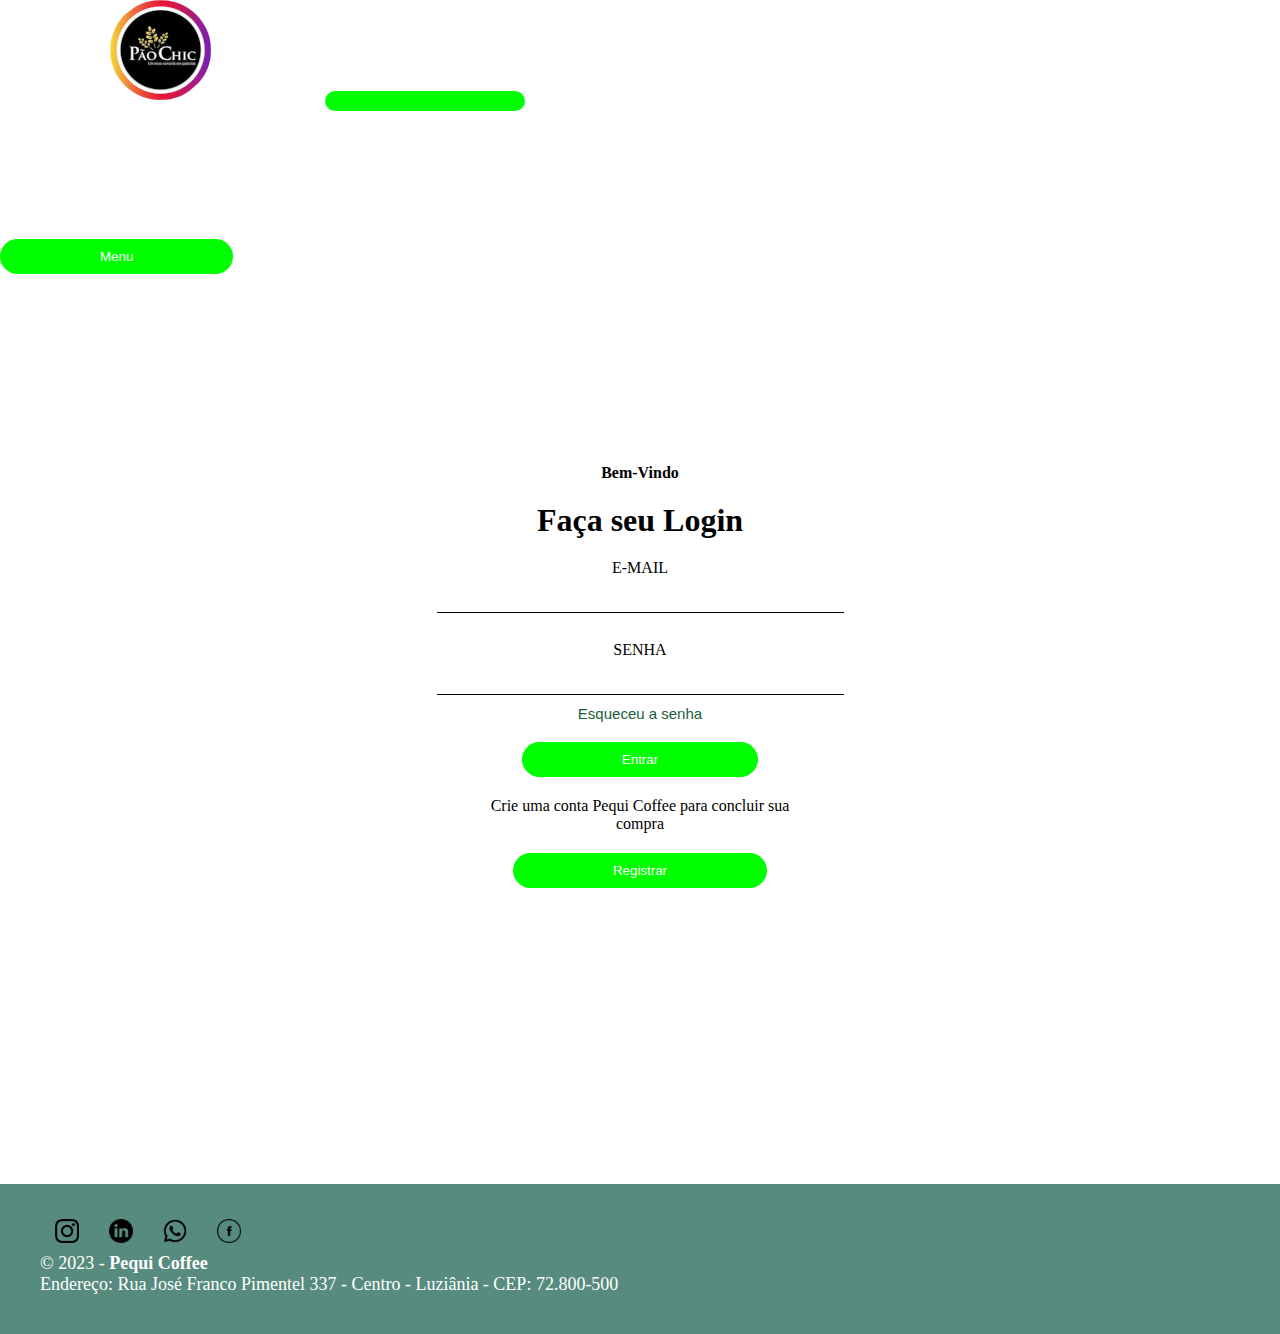
<file: login2.html>
<!DOCTYPE html>
<html lang="pt-br">
<head>
    <meta charset="UTF-8">
    <meta name="viewport" content="width=device-width, initial-scale=1.0">
    <meta name="author" content="Agis Maciel">
    <link href="https://cdn.jsdelivr.net/npm/bootstrap@5.0.2/dist/css/bootstrap.min.css" rel="stylesheet" integrity="sha384-EVSTQN3/azprG1Anm3QDgpJLIm9Nao0Yz1ztcQTwFspd3yD65VohhpuuCOmLASjC" crossorigin="anonymous">
    <link rel="stylesheet" href="./css/style.css">
    <link rel="stylesheet" href="./css/login2.css">
    <title>Login</title>
</head>
<body>
    <nav id="root">
        <nav class="navbar navbar-expand-lg bg-secondary p-0 m-0 color:var(--verdeEscuro)">
            <div class="container-fluid justify-content-start p-0 m-0">
                <a class="navbar-brand p-0 m-0" href="index.html"><img src="./img/padariaicone_menor.png"></a>
                <button class="navbar-toggler" type="button" data-bs-toggle="collapse" data-bs-target="#navbarNav" aria-controls="navbarNav" aria-expanded="false" aria-label="Toggle navigation">
                <span class="navbar-toggler-icon"></span>
                </button>
                  <div class="collapse navbar-collapse" id="navbarNav">
                    <ul class="navbar-nav">
                      <li class="nav-item">
                        <a class="nav-link active" aria-current="page" href="index.html" style="color: var(--branco);">Home</a>
                      </li>
                      <li class="nav-item">
                        <a class="nav-link" href="catalogo.html" style="color: var(--branco);">Catálogo</a>
                      </li>
                      <li class="nav-item">
                        <a class="nav-link" href="sobreNos.html" style="color: var(--branco);">Sobre Nós</a>
                      </li>
                      <li class="nav-item">
                        <a class="nav-link" href="registrar.html" style="color: var(--branco);">Registrar</a>
                      </li>
                      <li class="nav-item">
                        <a class="nav-link" href="carrinho.html" style="color: var(--branco);">Comprar</a>
                      </li>  
                      <li class="nav-item">
                        <a class="nav-link" href="login2.html" style="color: var(--branco);">Entrar</a>
                      </li>               
                    </ul>
                  </div>
            </div>
                  <div id="btn-menu">
                    <form class="container-fluid">
                      <button class="btn btn-outline-light justify-content-end" type="button" >Menu</button>
                    </form>
                  </div>
          
        </nav>
  </nav>  

    <main id="menulogin" class="container-fluid  p-0 m-0 my-0 mx-0">
        <div id="bloco_login">
          <h4>Bem-Vindo</h4>
          <h1>Faça seu Login</h1>
          <label for="email" name="email">E-MAIL</label>
          <input type="text" id="email">
      <br>
          <label for="senha" name="senha">SENHA</label>
          <input type="password" id="senha">
          
          <a  id="esqueceuSenha" href="esqueceusenha.html">Esqueceu a senha</a>
      
          <button id="btn_entrar" type="submit">Entrar</button>
      
          <p>Crie uma conta Pequi Coffee para concluir sua compra</p>
      
          <button id="btn_Registrar" type="submit" src="registrar.html">Registrar</button>
        </div>
      </main>
      

      <footer class="container-fluid m-0 p-0">
        <div id="footer-menu">
        <img src="./img/instagram_blk.png" alt="Instagram">
        <img src="./img/linkedin _blk.png" alt="LinkedIn">
        <img src="./img/whatsapp_blk.png" alt="WhatsApp">
        <img src="./img/facebook_blk.png" alt="Facebook">
        </div>
          <p>&copy; 2023 - <strong>Pequi Coffee</strong> <br>Endereço: Rua José Franco Pimentel 337 - Centro - Luziânia - CEP: 72.800-500</p>
        
      </footer>



      <script src="https://cdn.jsdelivr.net/npm/bootstrap@5.0.2/dist/js/bootstrap.bundle.min.js" integrity="sha384-MrcW6ZMFYlzcLA8Nl+NtUVF0sA7MsXsP1UyJoMp4YLEuNSfAP+JcXn/tWtIaxVXM" crossorigin="anonymous"></script>    
      <script src="https://cdn.jsdelivr.net/npm/@popperjs/core@2.9.2/dist/umd/popper.min.js" integrity="sha384-IQsoLXl5PILFhosVNubq5LC7Qb9DXgDA9i+tQ8Zj3iwWAwPtgFTxbJ8NT4GN1R8p" crossorigin="anonymous"></script>
      <script src="https://cdn.jsdelivr.net/npm/bootstrap@5.0.2/dist/js/bootstrap.min.js" integrity="sha384-cVKIPhGWiC2Al4u+LWgxfKTRIcfu0JTxR+EQDz/bgldoEyl4H0zUF0QKbrJ0EcQF" crossorigin="anonymous"></script>
</body>

</html>
</file>
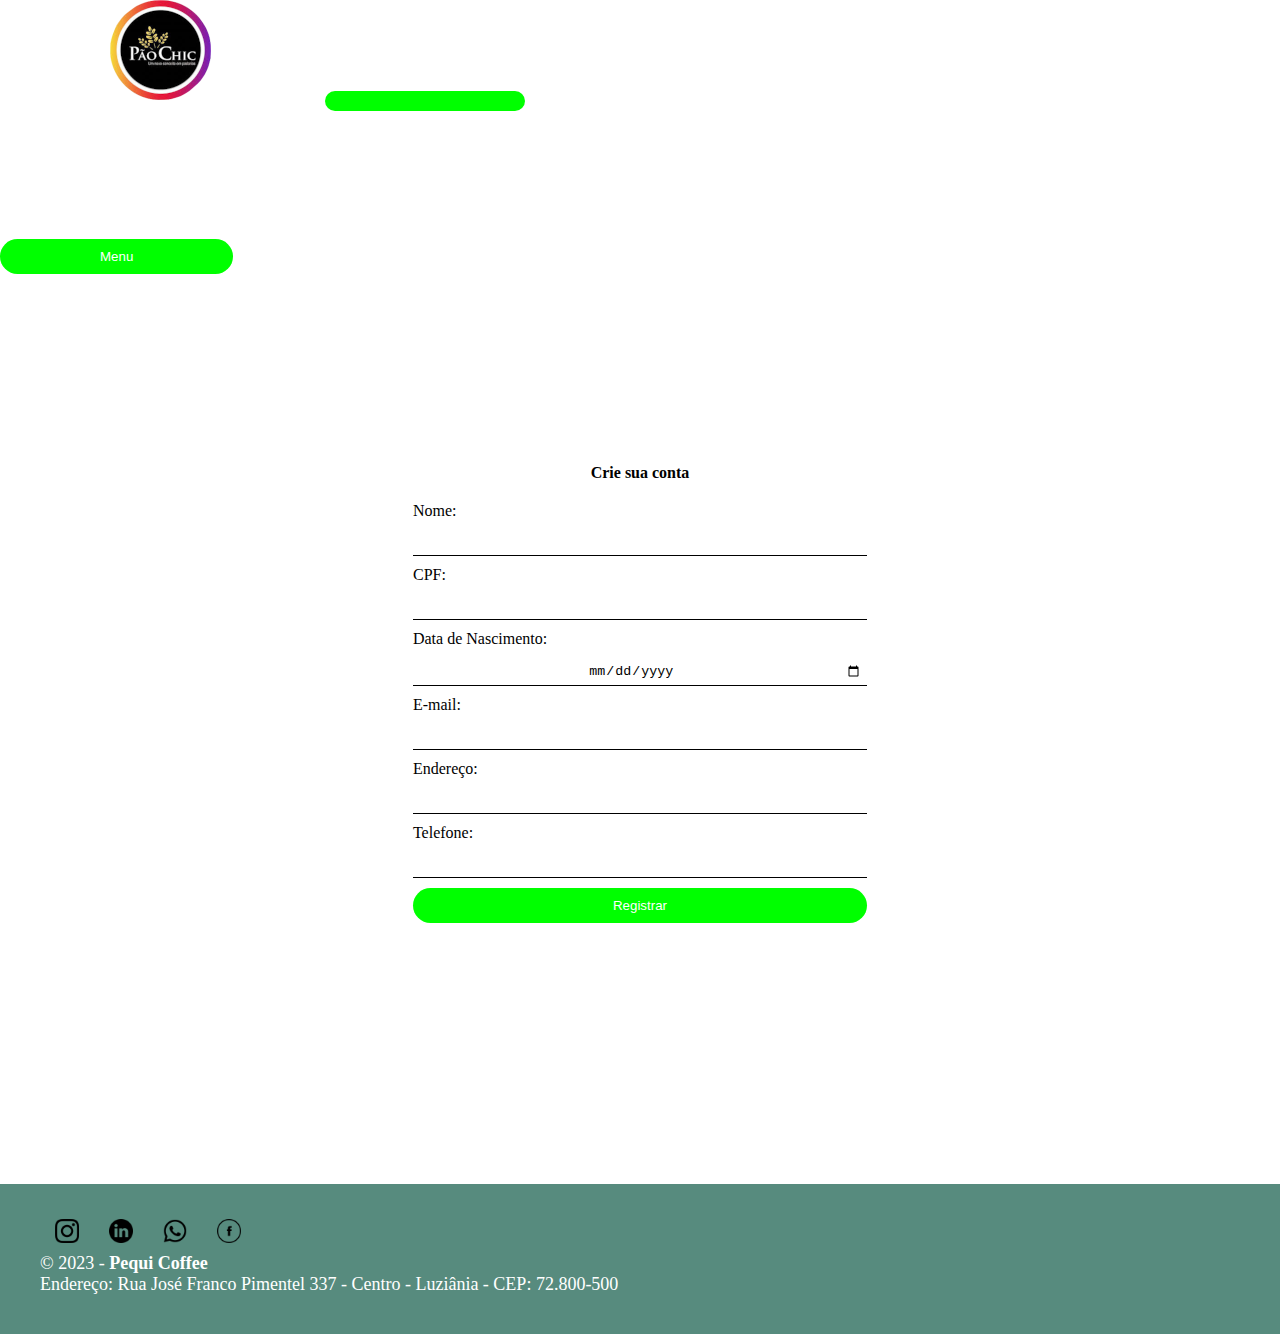
<file: registrar.html>
<!DOCTYPE html>
<html lang="pt-br">
<head>
    <meta charset="UTF-8">
    <meta name="viewport" content="width=device-width, initial-scale=1.0">
    <meta name="author" content="Agis Maciel">
    <link href="https://cdn.jsdelivr.net/npm/bootstrap@5.0.2/dist/css/bootstrap.min.css" rel="stylesheet" integrity="sha384-EVSTQN3/azprG1Anm3QDgpJLIm9Nao0Yz1ztcQTwFspd3yD65VohhpuuCOmLASjC" crossorigin="anonymous">
    <link rel="stylesheet" href="./css/style.css">
    <link rel="stylesheet" href="./css/login2.css">
    <link rel="stylesheet" href="./css/registrar.css">
    <title>Registrar</title>
</head>
<body>
  <nav id="root">
    <nav class="navbar navbar-expand-lg bg-secondary p-0 m-0 color:var(--verdeEscuro)">
        <div class="container-fluid justify-content-start p-0 m-0">
            <a class="navbar-brand p-0 m-0" href="index.html"><img src="./img/padariaicone_menor.png"></a>
            <button class="navbar-toggler" type="button" data-bs-toggle="collapse" data-bs-target="#navbarNav" aria-controls="navbarNav" aria-expanded="false" aria-label="Toggle navigation">
            <span class="navbar-toggler-icon"></span>
            </button>
              <div class="collapse navbar-collapse" id="navbarNav">
                <ul class="navbar-nav">
                  <li class="nav-item">
                    <a class="nav-link active" aria-current="page" href="index.html" style="color: var(--branco);">Home</a>
                  </li>
                  <li class="nav-item">
                    <a class="nav-link" href="catalogo.html" style="color: var(--branco);">Catálogo</a>
                  </li>
                  <li class="nav-item">
                    <a class="nav-link" href="sobreNos.html" style="color: var(--branco);">Sobre Nós</a>
                  </li>
                  <li class="nav-item">
                    <a class="nav-link" href="registrar.html" style="color: var(--branco);">Registrar</a>
                  </li>
                  <li class="nav-item">
                    <a class="nav-link" href="carrinho.html" style="color: var(--branco);">Comprar</a>
                  </li>  
                  <li class="nav-item">
                    <a class="nav-link" href="login2.html" style="color: var(--branco);">Entrar</a>
                  </li>               
                </ul>
              </div>
        </div>
              <div id="btn-menu">
                <form class="container-fluid">
                  <button class="btn btn-outline-light justify-content-end" type="button" >Menu</button>
                </form>
              </div>
      
    </nav>
</nav>  
    <main id="mainregistrar" class="container-fluid  p-0 m-0 my-0 mx-0">
        <div id="bloco_registro">
          <h4>Crie sua conta</h4>
          <form action="https://api.sheetmonkey.io/form/oD9MZ2pWf7VQ4NAAmWgJQ" method="post">
            <label for="nome">Nome:</label>
            <input type="text" id="nome" name="nome" required>
            
            <label for="cpf">CPF:</label>
            <input type="text" id="cpf" name="cpf" required>
            
            <label for="data_nascimento">Data de Nascimento:</label>
            <input type="date" id="data_nascimento" name="data_nascimento" required>
            
            <label for="email">E-mail:</label>
            <input type="email" id="email" name="email" required>
            
            <label for="endereco">Endereço:</label>
            <input type="text" id="endereco" name="endereco" required>
            
            <label for="telefone">Telefone:</label>
            <input type="tel" id="telefone" name="telefone" required>
            
            <button id="btn_registrar" type="submit">Registrar</button>
          </form>
        </div>
      </main>
      

      <footer class="container-fluid m-0 p-0">
        <div id="footer-menu">
        <img src="./img/instagram_blk.png" alt="Instagram">
        <img src="./img/linkedin _blk.png" alt="LinkedIn">
        <img src="./img/whatsapp_blk.png" alt="WhatsApp">
        <img src="./img/facebook_blk.png" alt="Facebook">
        </div>
          <p>&copy; 2023 - <strong>Pequi Coffee</strong> <br>Endereço: Rua José Franco Pimentel 337 - Centro - Luziânia - CEP: 72.800-500</p>
        
      </footer>



      <script src="https://cdn.jsdelivr.net/npm/bootstrap@5.0.2/dist/js/bootstrap.bundle.min.js" integrity="sha384-MrcW6ZMFYlzcLA8Nl+NtUVF0sA7MsXsP1UyJoMp4YLEuNSfAP+JcXn/tWtIaxVXM" crossorigin="anonymous"></script>    
      <script src="https://cdn.jsdelivr.net/npm/@popperjs/core@2.9.2/dist/umd/popper.min.js" integrity="sha384-IQsoLXl5PILFhosVNubq5LC7Qb9DXgDA9i+tQ8Zj3iwWAwPtgFTxbJ8NT4GN1R8p" crossorigin="anonymous"></script>
      <script src="https://cdn.jsdelivr.net/npm/bootstrap@5.0.2/dist/js/bootstrap.min.js" integrity="sha384-cVKIPhGWiC2Al4u+LWgxfKTRIcfu0JTxR+EQDz/bgldoEyl4H0zUF0QKbrJ0EcQF" crossorigin="anonymous"></script>
</body>
<script src="./js/index.js"></script>

</html>
</file>
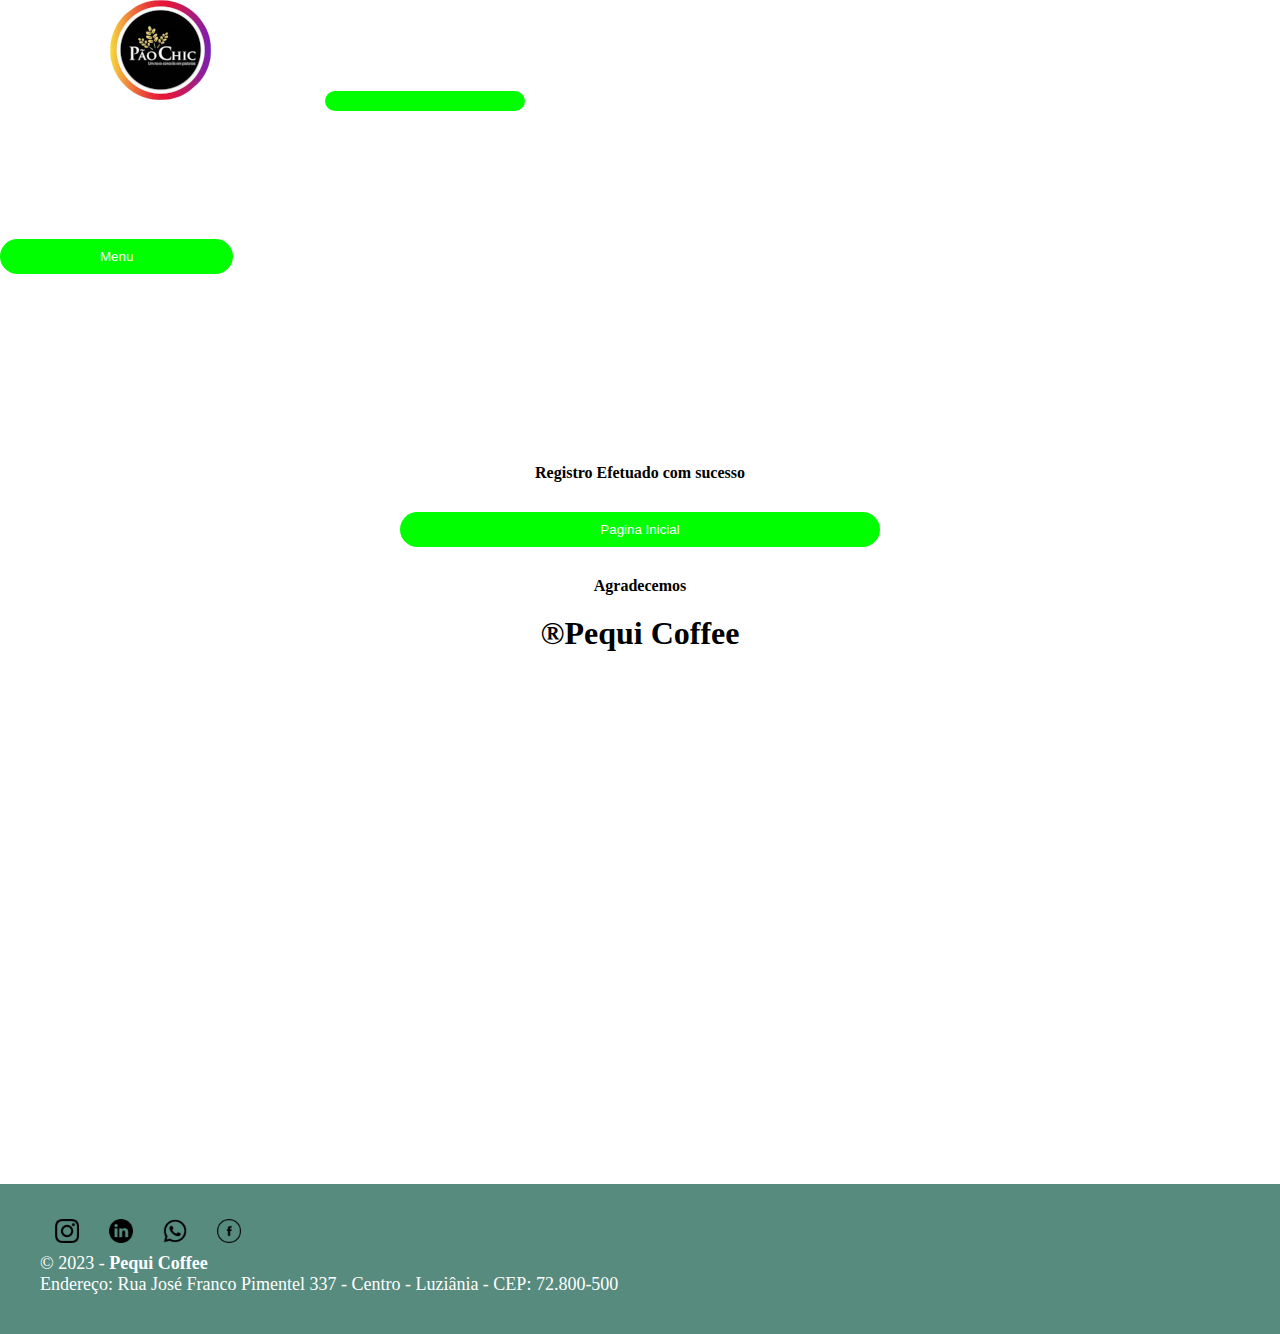
<file: registrosucesso.html>
<!DOCTYPE html>
<html lang="pt-br">
<head>
    <meta charset="UTF-8">
    <meta name="viewport" content="width=device-width, initial-scale=1.0">
    <meta name="author" content="Agis Maciel">
    <link href="https://cdn.jsdelivr.net/npm/bootstrap@5.0.2/dist/css/bootstrap.min.css" rel="stylesheet" integrity="sha384-EVSTQN3/azprG1Anm3QDgpJLIm9Nao0Yz1ztcQTwFspd3yD65VohhpuuCOmLASjC" crossorigin="anonymous">
    <link rel="stylesheet" href="./css/style.css">
    <link rel="stylesheet" href="./css/login2.css">
    <link rel="stylesheet" href="./css/registrar.css">
    <title>Registrado com Sucesso</title>
</head>
<body>
  <nav id="root">
    <nav class="navbar navbar-expand-lg bg-secondary p-0 m-0 color:var(--verdeEscuro)">
        <div class="container-fluid justify-content-start p-0 m-0">
            <a class="navbar-brand p-0 m-0" href="index.html"><img src="./img/padariaicone_menor.png"></a>
            <button class="navbar-toggler" type="button" data-bs-toggle="collapse" data-bs-target="#navbarNav" aria-controls="navbarNav" aria-expanded="false" aria-label="Toggle navigation">
            <span class="navbar-toggler-icon"></span>
            </button>
              <div class="collapse navbar-collapse" id="navbarNav">
                <ul class="navbar-nav">
                  <li class="nav-item">
                    <a class="nav-link active" aria-current="page" href="index.html" style="color: var(--branco);">Home</a>
                  </li>
                  <li class="nav-item">
                    <a class="nav-link" href="catalogo.html" style="color: var(--branco);">Catálogo</a>
                  </li>
                  <li class="nav-item">
                    <a class="nav-link" href="sobreNos.html" style="color: var(--branco);">Sobre Nós</a>
                  </li>
                  <li class="nav-item">
                    <a class="nav-link" href="registrar.html" style="color: var(--branco);">Registrar</a>
                  </li>
                  <li class="nav-item">
                    <a class="nav-link" href="carrinho.html" style="color: var(--branco);">Comprar</a>
                  </li>  
                  <li class="nav-item">
                    <a class="nav-link" href="login2.html" style="color: var(--branco);">Entrar</a>
                  </li>               
                </ul>
              </div>
        </div>
              <div id="btn-menu">
                <form class="container-fluid">
                  <button class="btn btn-outline-light justify-content-end" type="button" >Menu</button>
                </form>
              </div>
      
    </nav>
</nav>  
    <main>
        <div id="bloco_registro">
          <h4>Registro Efetuado com sucesso</h4>
          <form>
                        
            <a href="index.html">
                <button id="btn_registrar" type="button">Pagina Inicial</button>
            </a> 

            <h4> Agradecemos</h4>

            <h1>®Pequi Coffee</h1>
          </form>
        </div>
      </main>
      

      <footer class="container-fluid m-0 p-0">
        <div id="footer-menu">
        <img src="./img/instagram_blk.png" alt="Instagram">
        <img src="./img/linkedin _blk.png" alt="LinkedIn">
        <img src="./img/whatsapp_blk.png" alt="WhatsApp">
        <img src="./img/facebook_blk.png" alt="Facebook">
        </div>
          <p>&copy; 2023 - <strong>Pequi Coffee</strong> <br>Endereço: Rua José Franco Pimentel 337 - Centro - Luziânia - CEP: 72.800-500</p>
        
      </footer>

      <script src="https://cdn.jsdelivr.net/npm/bootstrap@5.0.2/dist/js/bootstrap.bundle.min.js" integrity="sha384-MrcW6ZMFYlzcLA8Nl+NtUVF0sA7MsXsP1UyJoMp4YLEuNSfAP+JcXn/tWtIaxVXM" crossorigin="anonymous"></script>    
      <script src="https://cdn.jsdelivr.net/npm/@popperjs/core@2.9.2/dist/umd/popper.min.js" integrity="sha384-IQsoLXl5PILFhosVNubq5LC7Qb9DXgDA9i+tQ8Zj3iwWAwPtgFTxbJ8NT4GN1R8p" crossorigin="anonymous"></script>
      <script src="https://cdn.jsdelivr.net/npm/bootstrap@5.0.2/dist/js/bootstrap.min.js" integrity="sha384-cVKIPhGWiC2Al4u+LWgxfKTRIcfu0JTxR+EQDz/bgldoEyl4H0zUF0QKbrJ0EcQF" crossorigin="anonymous"></script>
</body>

</html>
</file>
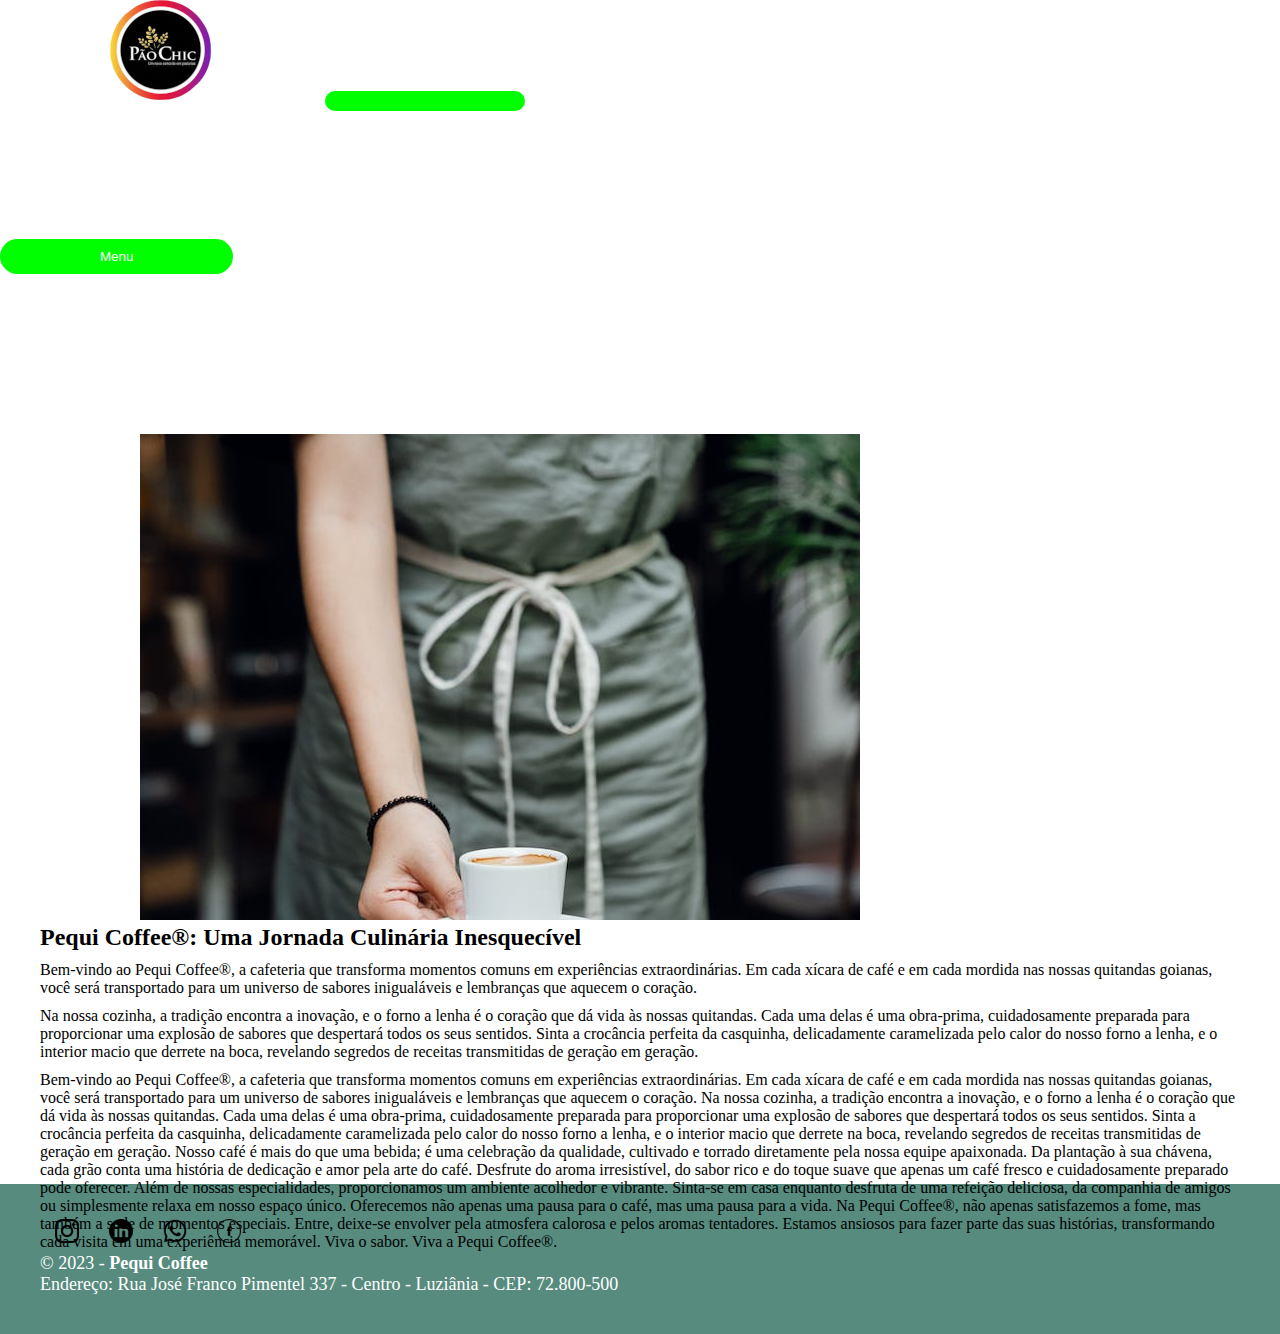
<file: sobreNos.html>
<!DOCTYPE html>
<html lang="pt-br">
<head>
    <meta charset="UTF-8">
    <meta http-equiv="X-UA-Compatible" content="IE=edge">
    <meta name="viewport" content="width=device-width, initial-scale=1.0">
    <meta name="author" content="Agis Maciel">
    <link href="https://cdn.jsdelivr.net/npm/bootstrap@5.0.2/dist/css/bootstrap.min.css" rel="stylesheet" integrity="sha384-EVSTQN3/azprG1Anm3QDgpJLIm9Nao0Yz1ztcQTwFspd3yD65VohhpuuCOmLASjC" crossorigin="anonymous">
    <link rel="stylesheet" href="./css/style.css">
    <link rel="stylesheet" href="./css/login2.css">
    <link rel="stylesheet" href="./css/registrar.css">
    <title>Sobre Nós</title>
</head>
<body>

    <nav id="root">
        <nav class="navbar navbar-expand-lg bg-secondary p-0 m-0 color:var(--verdeEscuro)">
            <div class="container-fluid justify-content-start p-0 m-0">
                <a class="navbar-brand p-0 m-0" href="index.html"><img src="./img/padariaicone_menor.png"></a>
                <button class="navbar-toggler" type="button" data-bs-toggle="collapse" data-bs-target="#navbarNav" aria-controls="navbarNav" aria-expanded="false" aria-label="Toggle navigation">
                <span class="navbar-toggler-icon"></span>
                </button>
                  <div class="collapse navbar-collapse" id="navbarNav">
                    <ul class="navbar-nav">
                      <li class="nav-item">
                        <a class="nav-link active" aria-current="page" href="index.html" style="color: var(--branco);">Home</a>
                      </li>
                      <li class="nav-item">
                        <a class="nav-link" href="catalogo.html" style="color: var(--branco);">Catálogo</a>
                      </li>
                      <li class="nav-item">
                        <a class="nav-link" href="sobreNos.html" style="color: var(--branco);">Sobre Nós</a>
                      </li>
                      <li class="nav-item">
                        <a class="nav-link" href="registrar.html" style="color: var(--branco);">Registrar</a>
                      </li>
                      <li class="nav-item">
                        <a class="nav-link" href="carrinho.html" style="color: var(--branco);">Comprar</a>
                      </li>  
                      <li class="nav-item">
                        <a class="nav-link" href="login2.html" style="color: var(--branco);">Entrar</a>
                      </li>               
                    </ul>
                  </div>
            </div>
                  <div id="btn-menu">
                    <form class="container-fluid">
                      <button class="btn btn-outline-light justify-content-end" type="button" >Menu</button>
                    </form>
                  </div>
          
        </nav>
  </nav>  

<main id="mainsobrenos" class="container-fluid w-100  p-1 m-0 ">
  <div class="row justify-content-center">
    <div class="col-md-8">
      <img src="./img/pexels-ketut-subiyanto-4350205.jpg" alt="Sobre Nós" class="img-fluid">
    </div>
  </div>
  <section class="container-fluid m-0 p-0 my-0">
    <h2 class="my-0 justify-content-center">Pequi Coffee®: Uma Jornada Culinária Inesquecível</h2>
  
    <p>Bem-vindo ao Pequi Coffee®, a cafeteria que transforma momentos comuns em experiências extraordinárias. Em cada xícara de café e em cada mordida nas nossas <span class="unique">quitandas goianas</span>, você será transportado para um universo de sabores inigualáveis e lembranças que aquecem o coração.</p>
  
    <p>Na nossa cozinha, a <span class="italic">tradição</span> encontra a <span class="italic">inovação</span>, e o <span class="unique">forno a lenha</span> é o coração que dá vida às nossas quitandas. Cada uma delas é uma obra-prima, cuidadosamente preparada para proporcionar uma explosão de sabores que despertará todos os seus sentidos. Sinta a crocância perfeita da casquinha, delicadamente caramelizada pelo calor do nosso forno a lenha, e o interior macio que derrete na boca, revelando segredos de receitas transmitidas de geração em geração.</p>  
      <p>Bem-vindo ao Pequi Coffee®, a cafeteria que transforma momentos comuns em experiências extraordinárias. Em cada xícara de café e em cada mordida nas nossas quitandas goianas, você será transportado para um universo de sabores inigualáveis e lembranças que aquecem o coração.
  
  Na nossa cozinha, a tradição encontra a inovação, e o forno a lenha é o coração que dá vida às nossas quitandas. Cada uma delas é uma obra-prima, cuidadosamente preparada para proporcionar uma explosão de sabores que despertará todos os seus sentidos. Sinta a crocância perfeita da casquinha, delicadamente caramelizada pelo calor do nosso forno a lenha, e o interior macio que derrete na boca, revelando segredos de receitas transmitidas de geração em geração.
  
  Nosso café é mais do que uma bebida; é uma celebração da qualidade, cultivado e torrado diretamente pela nossa equipe apaixonada. Da plantação à sua chávena, cada grão conta uma história de dedicação e amor pela arte do café. Desfrute do aroma irresistível, do sabor rico e do toque suave que apenas um café fresco e cuidadosamente preparado pode oferecer.
  
  Além de nossas especialidades, proporcionamos um ambiente acolhedor e vibrante. Sinta-se em casa enquanto desfruta de uma refeição deliciosa, da companhia de amigos ou simplesmente relaxa em nosso espaço único. Oferecemos não apenas uma pausa para o café, mas uma pausa para a vida.
  
  Na Pequi Coffee®, não apenas satisfazemos a fome, mas também a sede de momentos especiais. Entre, deixe-se envolver pela atmosfera calorosa e pelos aromas tentadores. Estamos ansiosos para fazer parte das suas histórias, transformando cada visita em uma experiência memorável. Viva o sabor. Viva a Pequi Coffee®.
  </p>
    </section>
</main>

<footer class="container-fluid m-0 p-0">
  <div id="footer-menu">
    <img src="./img/instagram_blk.png" alt="Instagram">
    <img src="./img/linkedin _blk.png" alt="LinkedIn">
    <img src="./img/whatsapp_blk.png" alt="WhatsApp">
    <img src="./img/facebook_blk.png" alt="Facebook">
  </div>
       <p>&copy; 2023 - <strong>Pequi Coffee</strong> <br>Endereço: Rua José Franco Pimentel 337 - Centro - Luziânia - CEP: 72.800-500</p>
        
</footer>


<script src="./js/index.js"></script>
      <script src="https://cdn.jsdelivr.net/npm/bootstrap@5.0.2/dist/js/bootstrap.bundle.min.js" integrity="sha384-MrcW6ZMFYlzcLA8Nl+NtUVF0sA7MsXsP1UyJoMp4YLEuNSfAP+JcXn/tWtIaxVXM" crossorigin="anonymous"></script>    
      <script src="https://cdn.jsdelivr.net/npm/@popperjs/core@2.9.2/dist/umd/popper.min.js" integrity="sha384-IQsoLXl5PILFhosVNubq5LC7Qb9DXgDA9i+tQ8Zj3iwWAwPtgFTxbJ8NT4GN1R8p" crossorigin="anonymous"></script>
      <script src="https://cdn.jsdelivr.net/npm/bootstrap@5.0.2/dist/js/bootstrap.min.js" integrity="sha384-cVKIPhGWiC2Al4u+LWgxfKTRIcfu0JTxR+EQDz/bgldoEyl4H0zUF0QKbrJ0EcQF" crossorigin="anonymous"></script>
</body>
</html>
</file>
<file: css/style.css>
@import url('https://fonts.googleapis.com/css2?family=Noto+Sans+Kawi:wght@400;500;600;700&display=swap');
*{
    margin: 0;
    padding: 0;
    box-sizing: 100%;
}

header{
    width: 100%;
    height: 145px;
}
#topo{
    width: 100%;
    height: 60px;
    padding: 18px 40px;
    background-color: rgb(30, 57, 50);
    display: flex;
    justify-content: center;
    margin-bottom: 20px;
    /* transition: .5s,top 1s; */
    text-decoration: none;
    font-family: 'Helvetica',Arial,sans-serif;
    position: fixed;
    font-size: 19px;
    align-items: center;
}

a{
    padding: 0px 20px;
    text-decoration: none;
    color: #ffffff;
    font-family: 'Helvetica',Arial,sans-serif;
   
}
img{
    padding: 0px 100px;
}
main{
    background: transparent;
    width: 100%;
    height: 900px;
    padding: 150px 40px;
    margin: 0 auto;
  
    /* background-color: rgb(53, 17, 211); */
}

#bloco_login{
    width: 30%;
    height: 600px;
    margin: 0 auto;
    background-color: #fff;
    align-items: center;
}
h4{
    /* padding: 0px 170px; */
    align-items: left;
    justify-content: center;
}
#btn_Entrar{
    width: 100%;
    height: 50px;
    background-color: rgb(57, 182, 149);
    border-radius: 10px;
    border: none;
    color: #32ce16;
    font-family: 'Helvetica',Arial,sans-serif;
    font-size: 20px;
    margin-top: 20px;
    cursor: pointer;
    border-radius: 1px;
}
footer{
    width: 100%;
    height: 60px;
    padding: 15px 40px;
    background-color: rgb(87, 139, 126);
    font-size: 18px;
   
}
/* #footer-menu{
    width: 100%;
    height: 60px;
    padding: 15px 40px;
    background-color: rgb(87, 139, 126);
    font-size: 18px;
    display: flex;
    justify-content: center;
    align-items: center;
} */
</file>
<file: css/login2.css>
@import url('https://fonts.googleapis.com/css2?family=Noto+Sans+Kawi:wght@400;500;600;700&display=swap');
*{
    margin: 0;
    padding: 0;
    box-sizing: border-box;
}

#root{
  --preto: #302727;
  --vermelho: #ba2d2d;
  --laranjaLight: #f2511b;
  --laranja-color: #f2861b;
  --amarelo: #c7c730;
  --branco: #ffffff;
  --verdeClaro:#00FF00;
  --verdeEscuro:#1c5e3a!important;

  
}
/* header{
    width: 100%;
    height: 60px;
    padding: 15px 100px;
    align-items: center;
} */
#bloco_login {
    /* background: transparent; */
    display: flex;
    flex-direction: column;
    align-items: center;
    text-align: center;
    background-color: none;
    padding: 20px;
    /* border-radius: 10px; */
    /* box-shadow: 0 0 10px rgba(0, 0, 0, 0.3); */
  }
  a{
    text-decoration: none;
    color: #ffffff;
    padding: 0 10px;
  }
  #esqueceuSenha{
    text-decoration: none;
    color: #1c5e3a;
    padding: 0 10px;
    font-size: 15px;
  }
  h4, h1, label, a, button, p {
    align-items: center;
    margin: 10px 0;
  }
  
  
  input {
    border: none;
    border-bottom: 1px solid #000;
    background-color: transparent;
    text-align: center;
    padding: 5px 115px;
  }
  
  button {
    border: none;
    background-color: #00FF00;
    color: #fff;
    padding: 10px 100px;
    border-radius: 20px;
    cursor: pointer;
    transition: background-color 0.3s;
   
  }
  
  button:hover {
    background-color: #009900;
  }

  .highlight {
    background-color: #00FF00; /* Cor de destaque */
    transition: background-color 1s; /* Tempo da transição */
  }
  
footer{
    margin: 0 auto;
    width: 100%;
    height: 150px;
}
footer p {
    justify-content: right;
    margin: 0 auto;
    font-size: 18px;
    color: #fff;
    /* padding: 0 500px; */
  }
  
  #footer-menu {
    display: flex;
    width: 100%;
    margin-top: 10px;
  }
 
  
  #footer-menu a {
    display: inline-block;
    margin: 0 10px;
    color: #fff;
    text-decoration: none;
    font-size: 20px;
  }
  
  #footer-menu a:hover {
    color: #00FF00; /* Cor de destaque ao passar o mouse */
  }
  #footer-menu img{
    width: 4.5%;
    padding: 10px 15px; 
 }
 #footer-menu img:hover{
    transform: scale(1.1); 
    transition: transform 0.3s;   
 }
</file>
<file: css/registrar.css>
*{
    margin: 0;
    padding: 0;
    box-sizing: border-box
}

#bloco_registro {
    background: transparent;
    border: none;
    padding: 20px; /* Ajuste o espaçamento interno conforme necessário */
    display: flex;
    flex-direction: column;
    align-items: center;
    text-align: center;
  }
  
  #bloco_registro form {
    background: transparent;
    border: none;
    display: flex;
    flex-direction: column;
    align-items: center;
    text-align: center;
  }
  
  #bloco_registro label {
    display: block; /* Coloca as etiquetas em uma linha separada */
    margin: 10px 0; /* Espaçamento entre as etiquetas */
    width: 100%; /* Largura total */
    text-align: left; /* Alinhamento do texto à esquerda */
  }
  
  #bloco_registro input {
    border: none;
    border-bottom: 1px solid #000;
    background: transparent;
    text-align: center;
    padding: 5px;
    width: 100%; /* Largura total */
  }
  
  #bloco_registro button {
    border: none;
    background: #00FF00; /* Cor de fundo do botão */
    color: #fff; /* Cor do texto do botão */
    padding: 10px 200px; /* Tamanho do botão */
    border-radius: 20px; /* Borda arredondada do botão */
    cursor: pointer;
    transition: background-color 0.3s; /* Efeito de transição ao passar o mouse */
  }
  
  #bloco_registro button:hover {
    background: #009900; /* Cor de destaque ao passar o mouse */
  }
  #footer-menu img:hover {
    transform: scale(1.1); /* Aumenta a escala da imagem em 10% */
    transition: transform 0.2s; /* Adiciona uma transição suave para o efeito */
  }
</file>
